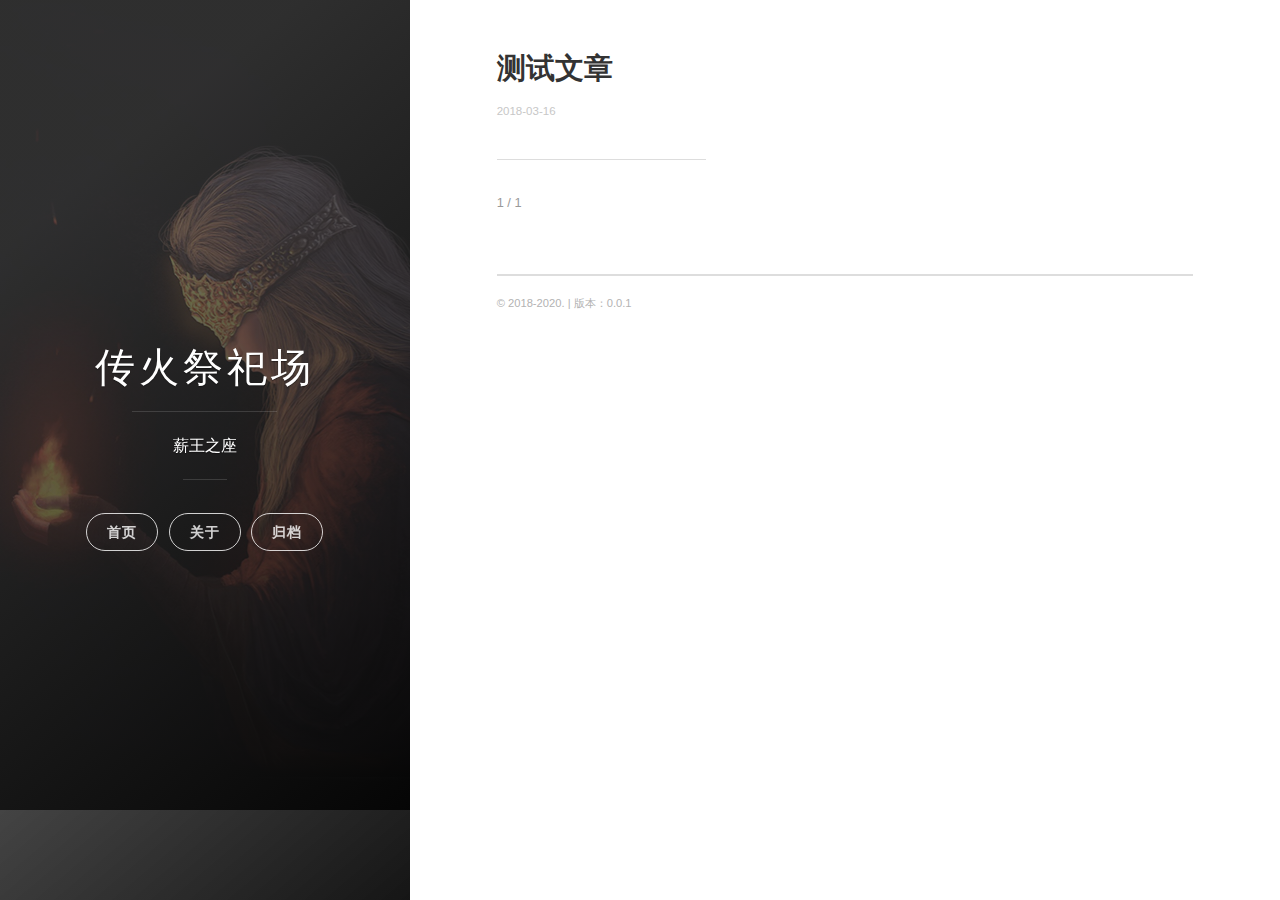
<file: index.html>
<!DOCTYPE html>
<html>
<head>
    <meta charset="utf-8">
    <meta http-equiv="X-UA-Compatible" content="chrome=1">

    

    <title>
      传火祭祀场 
    </title>

    <meta name="viewport" content="width=device-width, initial-scale=1, maximum-scale=1, user-scalable=no">
    
      <meta name="author" content="Isaac Wang">
    
    
      <meta name="description" content="个人博客">
    

    <meta name="description" content="个人博客">
<meta property="og:type" content="website">
<meta property="og:title" content="传火祭祀场">
<meta property="og:url" content="http://yoursite.com/index.html">
<meta property="og:site_name" content="传火祭祀场">
<meta property="og:description" content="个人博客">
<meta property="og:locale" content="zh-Hans">
<meta name="twitter:card" content="summary">
<meta name="twitter:title" content="传火祭祀场">
<meta name="twitter:description" content="个人博客">
    
    
    
      <link rel="icon" type="image/x-icon" href="/favicon.png">
    
    <link rel="stylesheet" href="/css/uno.css">
    <link rel="stylesheet" href="/css/highlight.css">
    <link rel="stylesheet" href="/css/archive.css">
    <link rel="stylesheet" href="/css/china-social-icon.css">

</head>
<body>

    <span class="mobile btn-mobile-menu">
        <i class="icon icon-list btn-mobile-menu__icon"></i>
        <i class="icon icon-x-circle btn-mobile-close__icon hidden"></i>
    </span>

    
 
<header class="panel-cover">


  <div class="panel-main">

  
    <div class="panel-main__inner panel-inverted">
    <div class="panel-main__content">

        

        <h1 class="panel-cover__title panel-title"><a href="/" title="link to homepage">传火祭祀场</a></h1>
        <hr class="panel-cover__divider" />

        
        <p class="panel-cover__description">
          薪王之座
        </p>
        <hr class="panel-cover__divider panel-cover__divider--secondary" />
        

        <div class="navigation-wrapper">

          <nav class="cover-navigation cover-navigation--primary">
            <ul class="navigation">

              
                
                <li class="navigation__item"><a href="/#blog" title="" class="blog-button">首页</a></li>
              
                
                <li class="navigation__item"><a href="/about" title="" class="">关于</a></li>
              
                
                <li class="navigation__item"><a href="/archive" title="" class="">归档</a></li>
              

            </ul>
          </nav>

          <!-- ----------------------------
To add a new social icon simply duplicate one of the list items from below
and change the class in the <i> tag to match the desired social network
and then add your link to the <a>. Here is a full list of social network
classes that you can use:

    icon-social-500px
    icon-social-behance
    icon-social-delicious
    icon-social-designer-news
    icon-social-deviant-art
    icon-social-digg
    icon-social-dribbble
    icon-social-facebook
    icon-social-flickr
    icon-social-forrst
    icon-social-foursquare
    icon-social-github
    icon-social-google-plus
    icon-social-hi5
    icon-social-instagram
    icon-social-lastfm
    icon-social-linkedin
    icon-social-medium
    icon-social-myspace
    icon-social-path
    icon-social-pinterest
    icon-social-rdio
    icon-social-reddit
    icon-social-skype
    icon-social-spotify
    icon-social-stack-overflow
    icon-social-steam
    icon-social-stumbleupon
    icon-social-treehouse
    icon-social-tumblr
    icon-social-twitter
    icon-social-vimeo
    icon-social-xbox
    icon-social-yelp
    icon-social-youtube
    icon-social-zerply
    icon-mail

-------------------------------->

<!-- add social info here -->



        </div>

      </div>

    </div>

    <div class="panel-cover--overlay"></div>
  </div>
</header>

    <div class="content-wrapper">
        <div class="content-wrapper__inner entry">
            


   <!-- do nothing -->


<div class="main-post-list">
    <ol class="post-list">
    
    
    <li>

      <h2 class="post-list__post-title post-title">
        <a href="/2018/03/16/测试文章/" title="link to 测试文章">测试文章</a>
      </h2>

      <div class="post-list__meta">

        <time datetime="2018-03-16" class="post-list__meta--date date">2018-03-16</time> 
      </div>

      <div class="excerpt">
        
      </div>

      <hr class="post-list__divider" />
    </li>
    
  </ol>

  <hr class="post-list__divider " />

<nav class="pagination" role="navigation">
    

    <span class="pagination__page-number"> 1 / 1</span>
    
    
</nav>


</div>
            <footer class="footer">

    <span class="footer__copyright">&copy; 2018-2020. | 版本：0.0.1 </span>
    
</footer>
        </div>
    </div>

    <!-- js files -->
    <script src="/js/jquery.min.js"></script>
    <script src="/js/main.js"></script>
    <script src="/js/scale.fix.js"></script>
    

    

    <script type="text/javascript" src="//cdn.mathjax.org/mathjax/latest/MathJax.js?config=TeX-AMS-MML_HTMLorMML"></script>
    <script type="text/javascript"> 
        $(document).ready(function(){
            MathJax.Hub.Config({ 
                tex2jax: {inlineMath: [['[latex]','[/latex]'], ['\\(','\\)']]} 
            });
        });
    </script>


    
    
    
    <!--kill ie6 -->
<!--[if IE 6]>
  <script src="//letskillie6.googlecode.com/svn/trunk/2/zh_CN.js"></script>
<![endif]-->

</body>
</html>
</file>
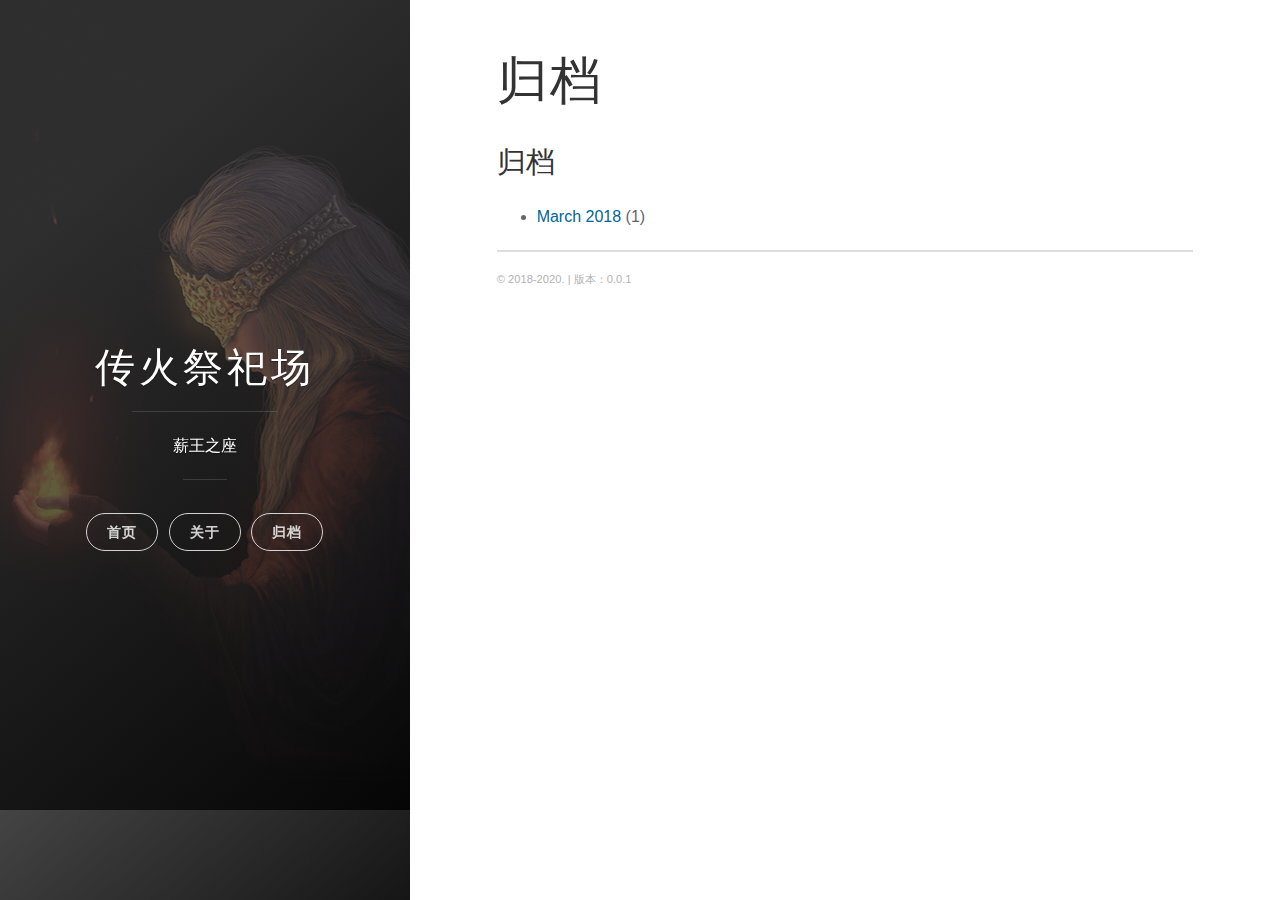
<file: archive/index.html>
<!DOCTYPE html>
<html>
<head>
    <meta charset="utf-8">
    <meta http-equiv="X-UA-Compatible" content="chrome=1">

    

    <title>
      归档 
    </title>

    <meta name="viewport" content="width=device-width, initial-scale=1, maximum-scale=1, user-scalable=no">
    
      <meta name="author" content="Isaac Wang">
    
    

    <meta name="description" content="个人博客">
<meta property="og:type" content="website">
<meta property="og:title" content="归档">
<meta property="og:url" content="http://yoursite.com/archive/index.html">
<meta property="og:site_name" content="传火祭祀场">
<meta property="og:description" content="个人博客">
<meta property="og:locale" content="zh-Hans">
<meta property="og:updated_time" content="2018-03-19T02:46:37.692Z">
<meta name="twitter:card" content="summary">
<meta name="twitter:title" content="归档">
<meta name="twitter:description" content="个人博客">
    
    
    
      <link rel="icon" type="image/x-icon" href="/favicon.png">
    
    <link rel="stylesheet" href="/css/uno.css">
    <link rel="stylesheet" href="/css/highlight.css">
    <link rel="stylesheet" href="/css/archive.css">
    <link rel="stylesheet" href="/css/china-social-icon.css">

</head>
<body>

    <span class="mobile btn-mobile-menu">
        <i class="icon icon-list btn-mobile-menu__icon"></i>
        <i class="icon icon-x-circle btn-mobile-close__icon hidden"></i>
    </span>

    

<header class="panel-cover panel-cover--collapsed">


  <div class="panel-main">

  
    <div class="panel-main__inner panel-inverted">
    <div class="panel-main__content">

        

        <h1 class="panel-cover__title panel-title"><a href="/" title="link to homepage">传火祭祀场</a></h1>
        <hr class="panel-cover__divider" />

        
        <p class="panel-cover__description">
          薪王之座
        </p>
        <hr class="panel-cover__divider panel-cover__divider--secondary" />
        

        <div class="navigation-wrapper">

          <nav class="cover-navigation cover-navigation--primary">
            <ul class="navigation">

              
                
                <li class="navigation__item"><a href="/#blog" title="" class="blog-button">首页</a></li>
              
                
                <li class="navigation__item"><a href="/about" title="" class="">关于</a></li>
              
                
                <li class="navigation__item"><a href="/archive" title="" class="">归档</a></li>
              

            </ul>
          </nav>

          <!-- ----------------------------
To add a new social icon simply duplicate one of the list items from below
and change the class in the <i> tag to match the desired social network
and then add your link to the <a>. Here is a full list of social network
classes that you can use:

    icon-social-500px
    icon-social-behance
    icon-social-delicious
    icon-social-designer-news
    icon-social-deviant-art
    icon-social-digg
    icon-social-dribbble
    icon-social-facebook
    icon-social-flickr
    icon-social-forrst
    icon-social-foursquare
    icon-social-github
    icon-social-google-plus
    icon-social-hi5
    icon-social-instagram
    icon-social-lastfm
    icon-social-linkedin
    icon-social-medium
    icon-social-myspace
    icon-social-path
    icon-social-pinterest
    icon-social-rdio
    icon-social-reddit
    icon-social-skype
    icon-social-spotify
    icon-social-stack-overflow
    icon-social-steam
    icon-social-stumbleupon
    icon-social-treehouse
    icon-social-tumblr
    icon-social-twitter
    icon-social-vimeo
    icon-social-xbox
    icon-social-yelp
    icon-social-youtube
    icon-social-zerply
    icon-mail

-------------------------------->

<!-- add social info here -->



        </div>

      </div>

    </div>

    <div class="panel-cover--overlay"></div>
  </div>
</header>

    <div class="content-wrapper">
        <div class="content-wrapper__inner entry">
            

<article class="post-container post-container--single">

  <header class="post-header">
    
    <h1 class="post-title">归档</h1>

    <section id="post-content" class="article-content post">
        
    </section>


  </header>

</article>

<div class="archive-meta">






    <h3>归档</h3>
    <div class="archiveslist">
      <ul class="archive-list"><li class="archive-list-item"><a class="archive-list-link" href="/archives/2018/03/">March 2018</a><span class="archive-list-count">1</span></li></ul>
    </div>


</div>
            <footer class="footer">

    <span class="footer__copyright">&copy; 2018-2020. | 版本：0.0.1 </span>
    
</footer>
        </div>
    </div>

    <!-- js files -->
    <script src="/js/jquery.min.js"></script>
    <script src="/js/main.js"></script>
    <script src="/js/scale.fix.js"></script>
    

    

    <script type="text/javascript" src="//cdn.mathjax.org/mathjax/latest/MathJax.js?config=TeX-AMS-MML_HTMLorMML"></script>
    <script type="text/javascript"> 
        $(document).ready(function(){
            MathJax.Hub.Config({ 
                tex2jax: {inlineMath: [['[latex]','[/latex]'], ['\\(','\\)']]} 
            });
        });
    </script>


    
    
    
    <!--kill ie6 -->
<!--[if IE 6]>
  <script src="//letskillie6.googlecode.com/svn/trunk/2/zh_CN.js"></script>
<![endif]-->

</body>
</html>
</file>
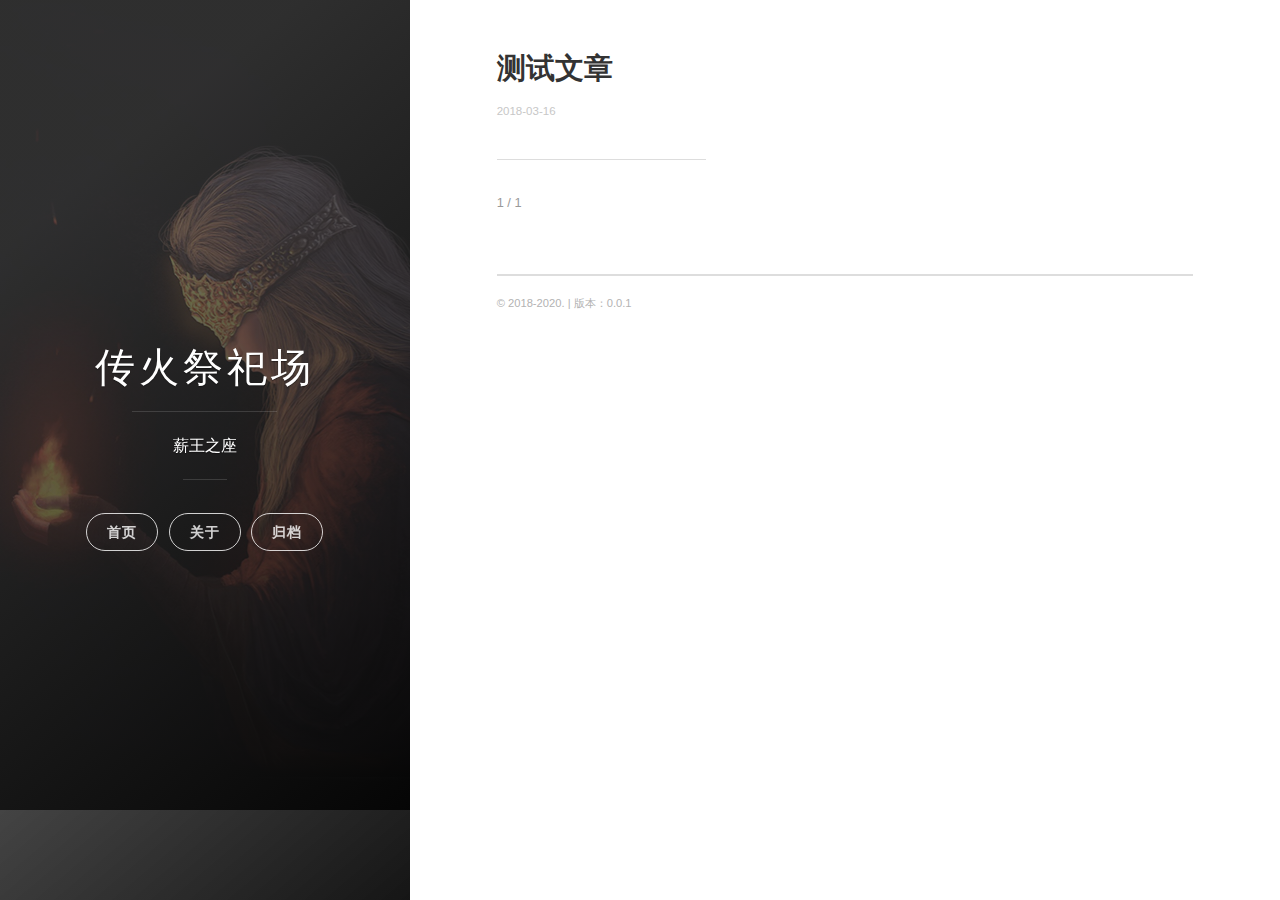
<file: archives/index.html>
<!DOCTYPE html>
<html>
<head>
    <meta charset="utf-8">
    <meta http-equiv="X-UA-Compatible" content="chrome=1">

    

    <title>
      归档 
    </title>

    <meta name="viewport" content="width=device-width, initial-scale=1, maximum-scale=1, user-scalable=no">
    
      <meta name="author" content="Isaac Wang">
    
    

    <meta name="description" content="个人博客">
<meta property="og:type" content="website">
<meta property="og:title" content="归档">
<meta property="og:url" content="http://yoursite.com/archives/index.html">
<meta property="og:site_name" content="传火祭祀场">
<meta property="og:description" content="个人博客">
<meta property="og:locale" content="zh-Hans">
<meta name="twitter:card" content="summary">
<meta name="twitter:title" content="归档">
<meta name="twitter:description" content="个人博客">
    
    
    
      <link rel="icon" type="image/x-icon" href="/favicon.png">
    
    <link rel="stylesheet" href="/css/uno.css">
    <link rel="stylesheet" href="/css/highlight.css">
    <link rel="stylesheet" href="/css/archive.css">
    <link rel="stylesheet" href="/css/china-social-icon.css">

</head>
<body>

    <span class="mobile btn-mobile-menu">
        <i class="icon icon-list btn-mobile-menu__icon"></i>
        <i class="icon icon-x-circle btn-mobile-close__icon hidden"></i>
    </span>

    

<header class="panel-cover panel-cover--collapsed">


  <div class="panel-main">

  
    <div class="panel-main__inner panel-inverted">
    <div class="panel-main__content">

        

        <h1 class="panel-cover__title panel-title"><a href="/" title="link to homepage">传火祭祀场</a></h1>
        <hr class="panel-cover__divider" />

        
        <p class="panel-cover__description">
          薪王之座
        </p>
        <hr class="panel-cover__divider panel-cover__divider--secondary" />
        

        <div class="navigation-wrapper">

          <nav class="cover-navigation cover-navigation--primary">
            <ul class="navigation">

              
                
                <li class="navigation__item"><a href="/#blog" title="" class="blog-button">首页</a></li>
              
                
                <li class="navigation__item"><a href="/about" title="" class="">关于</a></li>
              
                
                <li class="navigation__item"><a href="/archive" title="" class="">归档</a></li>
              

            </ul>
          </nav>

          <!-- ----------------------------
To add a new social icon simply duplicate one of the list items from below
and change the class in the <i> tag to match the desired social network
and then add your link to the <a>. Here is a full list of social network
classes that you can use:

    icon-social-500px
    icon-social-behance
    icon-social-delicious
    icon-social-designer-news
    icon-social-deviant-art
    icon-social-digg
    icon-social-dribbble
    icon-social-facebook
    icon-social-flickr
    icon-social-forrst
    icon-social-foursquare
    icon-social-github
    icon-social-google-plus
    icon-social-hi5
    icon-social-instagram
    icon-social-lastfm
    icon-social-linkedin
    icon-social-medium
    icon-social-myspace
    icon-social-path
    icon-social-pinterest
    icon-social-rdio
    icon-social-reddit
    icon-social-skype
    icon-social-spotify
    icon-social-stack-overflow
    icon-social-steam
    icon-social-stumbleupon
    icon-social-treehouse
    icon-social-tumblr
    icon-social-twitter
    icon-social-vimeo
    icon-social-xbox
    icon-social-yelp
    icon-social-youtube
    icon-social-zerply
    icon-mail

-------------------------------->

<!-- add social info here -->



        </div>

      </div>

    </div>

    <div class="panel-cover--overlay"></div>
  </div>
</header>

    <div class="content-wrapper">
        <div class="content-wrapper__inner entry">
            


   <!-- do nothing -->


<div class="main-post-list">
    <ol class="post-list">
    
    
    <li>

      <h2 class="post-list__post-title post-title">
        <a href="/2018/03/16/测试文章/" title="link to 测试文章">测试文章</a>
      </h2>

      <div class="post-list__meta">

        <time datetime="2018-03-16" class="post-list__meta--date date">2018-03-16</time> 
      </div>

      <div class="excerpt">
        
      </div>

      <hr class="post-list__divider" />
    </li>
    
  </ol>

  <hr class="post-list__divider " />

<nav class="pagination" role="navigation">
    

    <span class="pagination__page-number"> 1 / 1</span>
    
    
</nav>


</div>
            <footer class="footer">

    <span class="footer__copyright">&copy; 2018-2020. | 版本：0.0.1 </span>
    
</footer>
        </div>
    </div>

    <!-- js files -->
    <script src="/js/jquery.min.js"></script>
    <script src="/js/main.js"></script>
    <script src="/js/scale.fix.js"></script>
    

    

    <script type="text/javascript" src="//cdn.mathjax.org/mathjax/latest/MathJax.js?config=TeX-AMS-MML_HTMLorMML"></script>
    <script type="text/javascript"> 
        $(document).ready(function(){
            MathJax.Hub.Config({ 
                tex2jax: {inlineMath: [['[latex]','[/latex]'], ['\\(','\\)']]} 
            });
        });
    </script>


    
    
    
    <!--kill ie6 -->
<!--[if IE 6]>
  <script src="//letskillie6.googlecode.com/svn/trunk/2/zh_CN.js"></script>
<![endif]-->

</body>
</html>
</file>
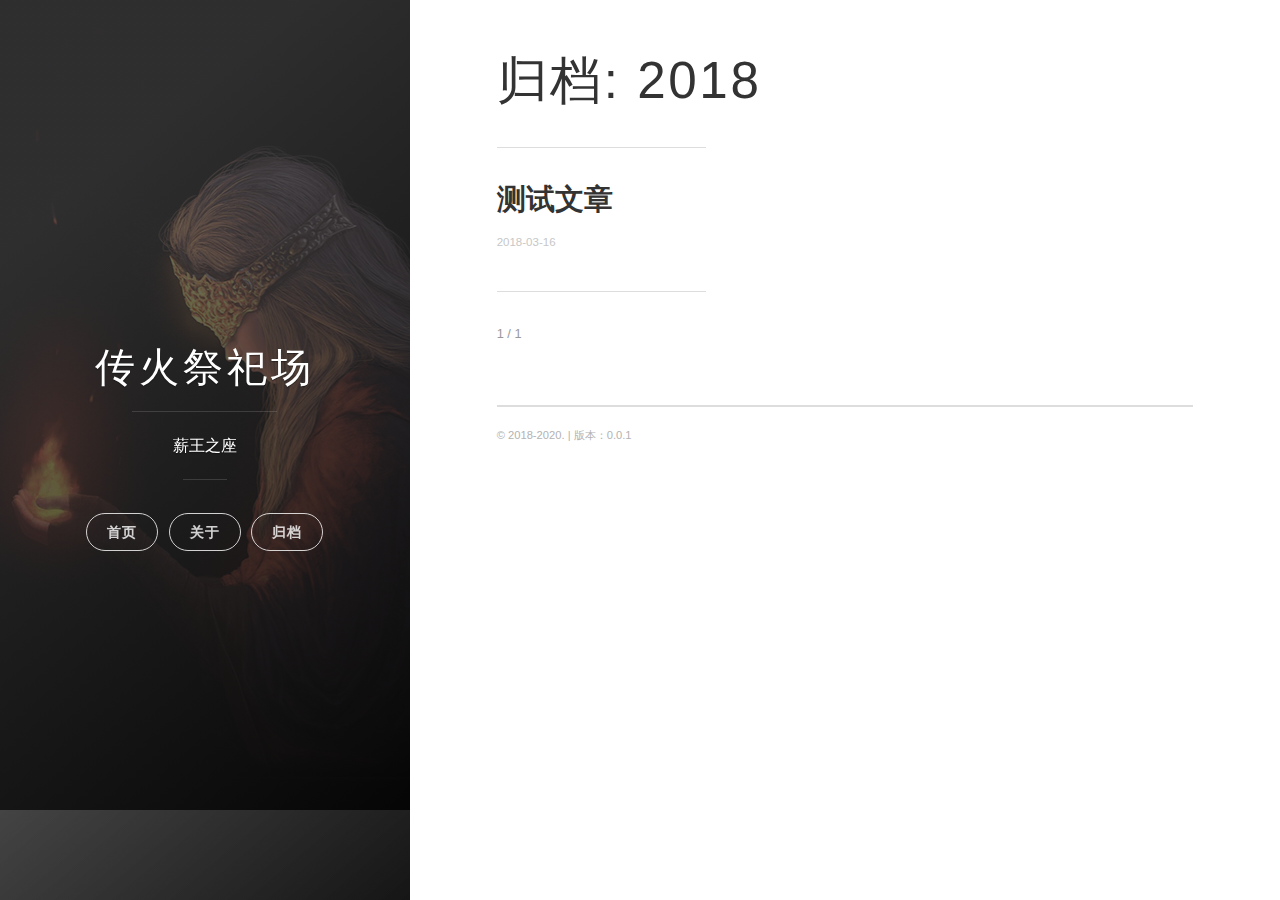
<file: archives/2018/index.html>
<!DOCTYPE html>
<html>
<head>
    <meta charset="utf-8">
    <meta http-equiv="X-UA-Compatible" content="chrome=1">

    

    <title>
      归档: 2018 
    </title>

    <meta name="viewport" content="width=device-width, initial-scale=1, maximum-scale=1, user-scalable=no">
    
      <meta name="author" content="Isaac Wang">
    
    

    <meta name="description" content="个人博客">
<meta property="og:type" content="website">
<meta property="og:title" content="归档: 2018">
<meta property="og:url" content="http://yoursite.com/archives/2018/index.html">
<meta property="og:site_name" content="传火祭祀场">
<meta property="og:description" content="个人博客">
<meta property="og:locale" content="zh-Hans">
<meta name="twitter:card" content="summary">
<meta name="twitter:title" content="归档: 2018">
<meta name="twitter:description" content="个人博客">
    
    
    
      <link rel="icon" type="image/x-icon" href="/favicon.png">
    
    <link rel="stylesheet" href="/css/uno.css">
    <link rel="stylesheet" href="/css/highlight.css">
    <link rel="stylesheet" href="/css/archive.css">
    <link rel="stylesheet" href="/css/china-social-icon.css">

</head>
<body>

    <span class="mobile btn-mobile-menu">
        <i class="icon icon-list btn-mobile-menu__icon"></i>
        <i class="icon icon-x-circle btn-mobile-close__icon hidden"></i>
    </span>

    

<header class="panel-cover panel-cover--collapsed">


  <div class="panel-main">

  
    <div class="panel-main__inner panel-inverted">
    <div class="panel-main__content">

        

        <h1 class="panel-cover__title panel-title"><a href="/" title="link to homepage">传火祭祀场</a></h1>
        <hr class="panel-cover__divider" />

        
        <p class="panel-cover__description">
          薪王之座
        </p>
        <hr class="panel-cover__divider panel-cover__divider--secondary" />
        

        <div class="navigation-wrapper">

          <nav class="cover-navigation cover-navigation--primary">
            <ul class="navigation">

              
                
                <li class="navigation__item"><a href="/#blog" title="" class="blog-button">首页</a></li>
              
                
                <li class="navigation__item"><a href="/about" title="" class="">关于</a></li>
              
                
                <li class="navigation__item"><a href="/archive" title="" class="">归档</a></li>
              

            </ul>
          </nav>

          <!-- ----------------------------
To add a new social icon simply duplicate one of the list items from below
and change the class in the <i> tag to match the desired social network
and then add your link to the <a>. Here is a full list of social network
classes that you can use:

    icon-social-500px
    icon-social-behance
    icon-social-delicious
    icon-social-designer-news
    icon-social-deviant-art
    icon-social-digg
    icon-social-dribbble
    icon-social-facebook
    icon-social-flickr
    icon-social-forrst
    icon-social-foursquare
    icon-social-github
    icon-social-google-plus
    icon-social-hi5
    icon-social-instagram
    icon-social-lastfm
    icon-social-linkedin
    icon-social-medium
    icon-social-myspace
    icon-social-path
    icon-social-pinterest
    icon-social-rdio
    icon-social-reddit
    icon-social-skype
    icon-social-spotify
    icon-social-stack-overflow
    icon-social-steam
    icon-social-stumbleupon
    icon-social-treehouse
    icon-social-tumblr
    icon-social-twitter
    icon-social-vimeo
    icon-social-xbox
    icon-social-yelp
    icon-social-youtube
    icon-social-zerply
    icon-mail

-------------------------------->

<!-- add social info here -->



        </div>

      </div>

    </div>

    <div class="panel-cover--overlay"></div>
  </div>
</header>

    <div class="content-wrapper">
        <div class="content-wrapper__inner entry">
            


  <h1 class="archive-title">归档: 2018</h1>
  <hr class="post-list__divider" />


<div class="main-post-list">
    <ol class="post-list">
    
    
    <li>

      <h2 class="post-list__post-title post-title">
        <a href="/2018/03/16/测试文章/" title="link to 测试文章">测试文章</a>
      </h2>

      <div class="post-list__meta">

        <time datetime="2018-03-16" class="post-list__meta--date date">2018-03-16</time> 
      </div>

      <div class="excerpt">
        
      </div>

      <hr class="post-list__divider" />
    </li>
    
  </ol>

  <hr class="post-list__divider " />

<nav class="pagination" role="navigation">
    

    <span class="pagination__page-number"> 1 / 1</span>
    
    
</nav>


</div>
            <footer class="footer">

    <span class="footer__copyright">&copy; 2018-2020. | 版本：0.0.1 </span>
    
</footer>
        </div>
    </div>

    <!-- js files -->
    <script src="/js/jquery.min.js"></script>
    <script src="/js/main.js"></script>
    <script src="/js/scale.fix.js"></script>
    

    

    <script type="text/javascript" src="//cdn.mathjax.org/mathjax/latest/MathJax.js?config=TeX-AMS-MML_HTMLorMML"></script>
    <script type="text/javascript"> 
        $(document).ready(function(){
            MathJax.Hub.Config({ 
                tex2jax: {inlineMath: [['[latex]','[/latex]'], ['\\(','\\)']]} 
            });
        });
    </script>


    
    
    
    <!--kill ie6 -->
<!--[if IE 6]>
  <script src="//letskillie6.googlecode.com/svn/trunk/2/zh_CN.js"></script>
<![endif]-->

</body>
</html>
</file>
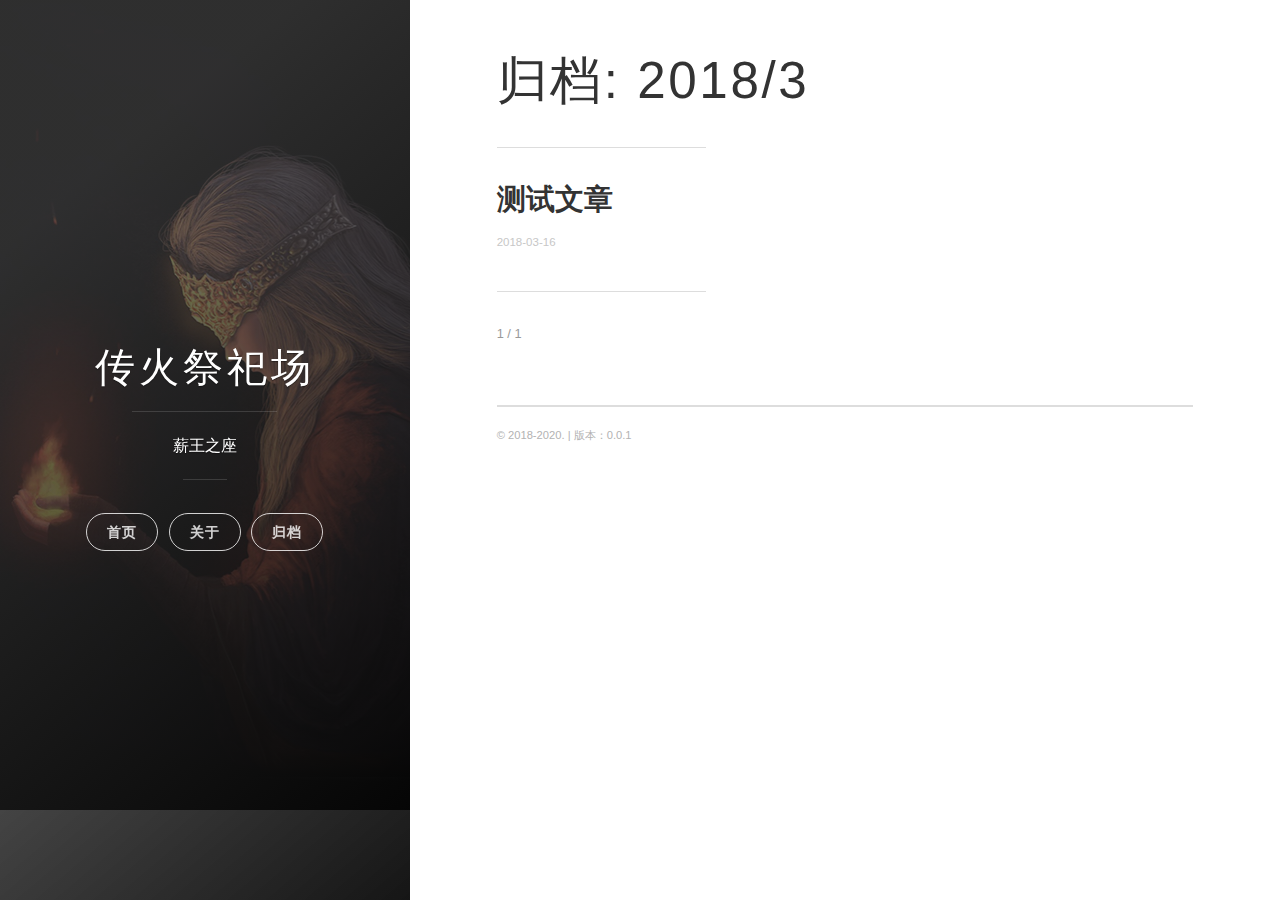
<file: archives/2018/03/index.html>
<!DOCTYPE html>
<html>
<head>
    <meta charset="utf-8">
    <meta http-equiv="X-UA-Compatible" content="chrome=1">

    

    <title>
      归档: 2018/3 
    </title>

    <meta name="viewport" content="width=device-width, initial-scale=1, maximum-scale=1, user-scalable=no">
    
      <meta name="author" content="Isaac Wang">
    
    

    <meta name="description" content="个人博客">
<meta property="og:type" content="website">
<meta property="og:title" content="归档: 2018&#x2F;3">
<meta property="og:url" content="http://yoursite.com/archives/2018/03/index.html">
<meta property="og:site_name" content="传火祭祀场">
<meta property="og:description" content="个人博客">
<meta property="og:locale" content="zh-Hans">
<meta name="twitter:card" content="summary">
<meta name="twitter:title" content="归档: 2018&#x2F;3">
<meta name="twitter:description" content="个人博客">
    
    
    
      <link rel="icon" type="image/x-icon" href="/favicon.png">
    
    <link rel="stylesheet" href="/css/uno.css">
    <link rel="stylesheet" href="/css/highlight.css">
    <link rel="stylesheet" href="/css/archive.css">
    <link rel="stylesheet" href="/css/china-social-icon.css">

</head>
<body>

    <span class="mobile btn-mobile-menu">
        <i class="icon icon-list btn-mobile-menu__icon"></i>
        <i class="icon icon-x-circle btn-mobile-close__icon hidden"></i>
    </span>

    

<header class="panel-cover panel-cover--collapsed">


  <div class="panel-main">

  
    <div class="panel-main__inner panel-inverted">
    <div class="panel-main__content">

        

        <h1 class="panel-cover__title panel-title"><a href="/" title="link to homepage">传火祭祀场</a></h1>
        <hr class="panel-cover__divider" />

        
        <p class="panel-cover__description">
          薪王之座
        </p>
        <hr class="panel-cover__divider panel-cover__divider--secondary" />
        

        <div class="navigation-wrapper">

          <nav class="cover-navigation cover-navigation--primary">
            <ul class="navigation">

              
                
                <li class="navigation__item"><a href="/#blog" title="" class="blog-button">首页</a></li>
              
                
                <li class="navigation__item"><a href="/about" title="" class="">关于</a></li>
              
                
                <li class="navigation__item"><a href="/archive" title="" class="">归档</a></li>
              

            </ul>
          </nav>

          <!-- ----------------------------
To add a new social icon simply duplicate one of the list items from below
and change the class in the <i> tag to match the desired social network
and then add your link to the <a>. Here is a full list of social network
classes that you can use:

    icon-social-500px
    icon-social-behance
    icon-social-delicious
    icon-social-designer-news
    icon-social-deviant-art
    icon-social-digg
    icon-social-dribbble
    icon-social-facebook
    icon-social-flickr
    icon-social-forrst
    icon-social-foursquare
    icon-social-github
    icon-social-google-plus
    icon-social-hi5
    icon-social-instagram
    icon-social-lastfm
    icon-social-linkedin
    icon-social-medium
    icon-social-myspace
    icon-social-path
    icon-social-pinterest
    icon-social-rdio
    icon-social-reddit
    icon-social-skype
    icon-social-spotify
    icon-social-stack-overflow
    icon-social-steam
    icon-social-stumbleupon
    icon-social-treehouse
    icon-social-tumblr
    icon-social-twitter
    icon-social-vimeo
    icon-social-xbox
    icon-social-yelp
    icon-social-youtube
    icon-social-zerply
    icon-mail

-------------------------------->

<!-- add social info here -->



        </div>

      </div>

    </div>

    <div class="panel-cover--overlay"></div>
  </div>
</header>

    <div class="content-wrapper">
        <div class="content-wrapper__inner entry">
            


  <h1 class="archive-title">归档: 2018/3</h1>
  <hr class="post-list__divider" />


<div class="main-post-list">
    <ol class="post-list">
    
    
    <li>

      <h2 class="post-list__post-title post-title">
        <a href="/2018/03/16/测试文章/" title="link to 测试文章">测试文章</a>
      </h2>

      <div class="post-list__meta">

        <time datetime="2018-03-16" class="post-list__meta--date date">2018-03-16</time> 
      </div>

      <div class="excerpt">
        
      </div>

      <hr class="post-list__divider" />
    </li>
    
  </ol>

  <hr class="post-list__divider " />

<nav class="pagination" role="navigation">
    

    <span class="pagination__page-number"> 1 / 1</span>
    
    
</nav>


</div>
            <footer class="footer">

    <span class="footer__copyright">&copy; 2018-2020. | 版本：0.0.1 </span>
    
</footer>
        </div>
    </div>

    <!-- js files -->
    <script src="/js/jquery.min.js"></script>
    <script src="/js/main.js"></script>
    <script src="/js/scale.fix.js"></script>
    

    

    <script type="text/javascript" src="//cdn.mathjax.org/mathjax/latest/MathJax.js?config=TeX-AMS-MML_HTMLorMML"></script>
    <script type="text/javascript"> 
        $(document).ready(function(){
            MathJax.Hub.Config({ 
                tex2jax: {inlineMath: [['[latex]','[/latex]'], ['\\(','\\)']]} 
            });
        });
    </script>


    
    
    
    <!--kill ie6 -->
<!--[if IE 6]>
  <script src="//letskillie6.googlecode.com/svn/trunk/2/zh_CN.js"></script>
<![endif]-->

</body>
</html>
</file>
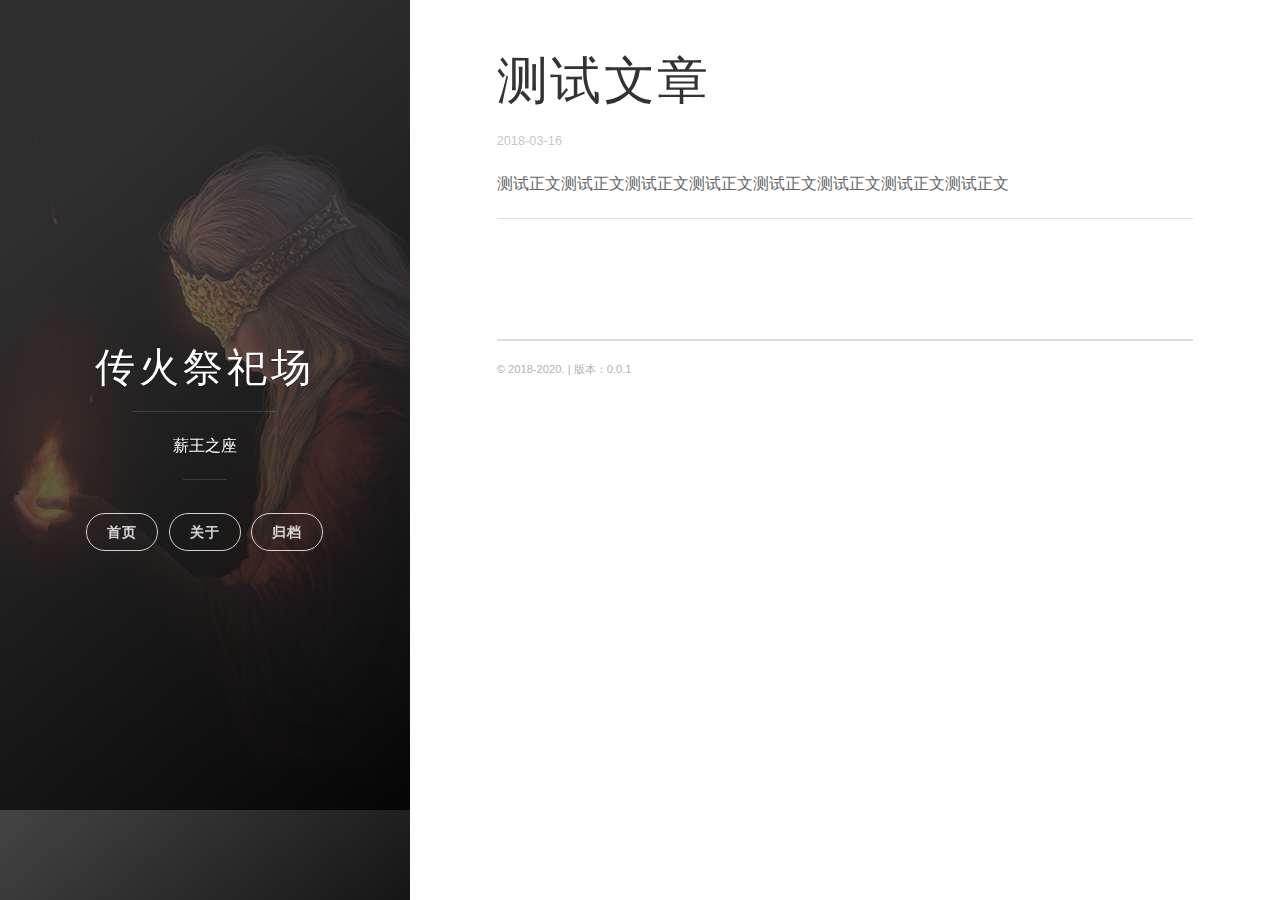
<file: 2018/03/16/测试文章/index.html>
<!DOCTYPE html>
<html>
<head>
    <meta charset="utf-8">
    <meta http-equiv="X-UA-Compatible" content="chrome=1">

    

    <title>
      测试文章 | 传火祭祀场 
    </title>

    <meta name="viewport" content="width=device-width, initial-scale=1, maximum-scale=1, user-scalable=no">
    
      <meta name="author" content="Isaac Wang">
    
    

    <meta name="description" content="测试正文测试正文测试正文测试正文测试正文测试正文测试正文测试正文">
<meta property="og:type" content="article">
<meta property="og:title" content="测试文章 | 传火祭祀场">
<meta property="og:url" content="http://yoursite.com/2018/03/16/测试文章/index.html">
<meta property="og:site_name" content="传火祭祀场">
<meta property="og:description" content="测试正文测试正文测试正文测试正文测试正文测试正文测试正文测试正文">
<meta property="og:locale" content="zh-Hans">
<meta property="og:updated_time" content="2018-03-16T08:52:59.775Z">
<meta name="twitter:card" content="summary">
<meta name="twitter:title" content="测试文章 | 传火祭祀场">
<meta name="twitter:description" content="测试正文测试正文测试正文测试正文测试正文测试正文测试正文测试正文">
    
    
    
      <link rel="icon" type="image/x-icon" href="/favicon.png">
    
    <link rel="stylesheet" href="/css/uno.css">
    <link rel="stylesheet" href="/css/highlight.css">
    <link rel="stylesheet" href="/css/archive.css">
    <link rel="stylesheet" href="/css/china-social-icon.css">

</head>
<body>

    <span class="mobile btn-mobile-menu">
        <i class="icon icon-list btn-mobile-menu__icon"></i>
        <i class="icon icon-x-circle btn-mobile-close__icon hidden"></i>
    </span>

    

<header class="panel-cover panel-cover--collapsed">


  <div class="panel-main">

  
    <div class="panel-main__inner panel-inverted">
    <div class="panel-main__content">

        

        <h1 class="panel-cover__title panel-title"><a href="/" title="link to homepage">传火祭祀场</a></h1>
        <hr class="panel-cover__divider" />

        
        <p class="panel-cover__description">
          薪王之座
        </p>
        <hr class="panel-cover__divider panel-cover__divider--secondary" />
        

        <div class="navigation-wrapper">

          <nav class="cover-navigation cover-navigation--primary">
            <ul class="navigation">

              
                
                <li class="navigation__item"><a href="/#blog" title="" class="blog-button">首页</a></li>
              
                
                <li class="navigation__item"><a href="/about" title="" class="">关于</a></li>
              
                
                <li class="navigation__item"><a href="/archive" title="" class="">归档</a></li>
              

            </ul>
          </nav>

          <!-- ----------------------------
To add a new social icon simply duplicate one of the list items from below
and change the class in the <i> tag to match the desired social network
and then add your link to the <a>. Here is a full list of social network
classes that you can use:

    icon-social-500px
    icon-social-behance
    icon-social-delicious
    icon-social-designer-news
    icon-social-deviant-art
    icon-social-digg
    icon-social-dribbble
    icon-social-facebook
    icon-social-flickr
    icon-social-forrst
    icon-social-foursquare
    icon-social-github
    icon-social-google-plus
    icon-social-hi5
    icon-social-instagram
    icon-social-lastfm
    icon-social-linkedin
    icon-social-medium
    icon-social-myspace
    icon-social-path
    icon-social-pinterest
    icon-social-rdio
    icon-social-reddit
    icon-social-skype
    icon-social-spotify
    icon-social-stack-overflow
    icon-social-steam
    icon-social-stumbleupon
    icon-social-treehouse
    icon-social-tumblr
    icon-social-twitter
    icon-social-vimeo
    icon-social-xbox
    icon-social-yelp
    icon-social-youtube
    icon-social-zerply
    icon-mail

-------------------------------->

<!-- add social info here -->



        </div>

      </div>

    </div>

    <div class="panel-cover--overlay"></div>
  </div>
</header>

    <div class="content-wrapper">
        <div class="content-wrapper__inner entry">
            

<article class="post-container post-container--single">

  <header class="post-header">
    
    <h1 class="post-title">测试文章</h1>

    

    <div class="post-meta">
      <time datetime="2018-03-16" class="post-meta__date date">2018-03-16</time> 

      <span class="post-meta__tags tags">

          

          

      </span>
    </div>
    
    

  </header>

  <section id="post-content" class="article-content post">
    <p>测试正文测试正文测试正文测试正文测试正文测试正文测试正文测试正文</p>

  </section>

  <section class="post-comments">

    <!-- 将评论系统（例如Disqus、多说、友言、畅言等）提供的代码片段粘贴在这里 -->
    <div id="lv-container" data-id="city" data-uid="MTAyMC8zNDk1MS8xMTQ4OA==">
		<script type="text/javascript">
		   (function(d, s) {
		       var j, e = d.getElementsByTagName(s)[0];

		       if (typeof LivereTower === 'function') { return; }

		       j = d.createElement(s);
		       j.src = 'https://cdn-city.livere.com/js/embed.dist.js';
		       j.async = true;

		       e.parentNode.insertBefore(j, e);
		   })(document, 'script');
		</script>
		<noscript> 为正常使用来必力评论功能请激活JavaScript</noscript>
	</div>
</section>


</article>


            <footer class="footer">

    <span class="footer__copyright">&copy; 2018-2020. | 版本：0.0.1 </span>
    
</footer>
        </div>
    </div>

    <!-- js files -->
    <script src="/js/jquery.min.js"></script>
    <script src="/js/main.js"></script>
    <script src="/js/scale.fix.js"></script>
    

    

    <script type="text/javascript" src="//cdn.mathjax.org/mathjax/latest/MathJax.js?config=TeX-AMS-MML_HTMLorMML"></script>
    <script type="text/javascript"> 
        $(document).ready(function(){
            MathJax.Hub.Config({ 
                tex2jax: {inlineMath: [['[latex]','[/latex]'], ['\\(','\\)']]} 
            });
        });
    </script>


    

    <script src="/js/awesome-toc.min.js"></script>
    <script>
        $(document).ready(function(){
            $.awesome_toc({
                overlay: true,
                contentId: "post-content",
            });
        });
    </script>


    
    
    <!--kill ie6 -->
<!--[if IE 6]>
  <script src="//letskillie6.googlecode.com/svn/trunk/2/zh_CN.js"></script>
<![endif]-->

</body>
</html>
</file>
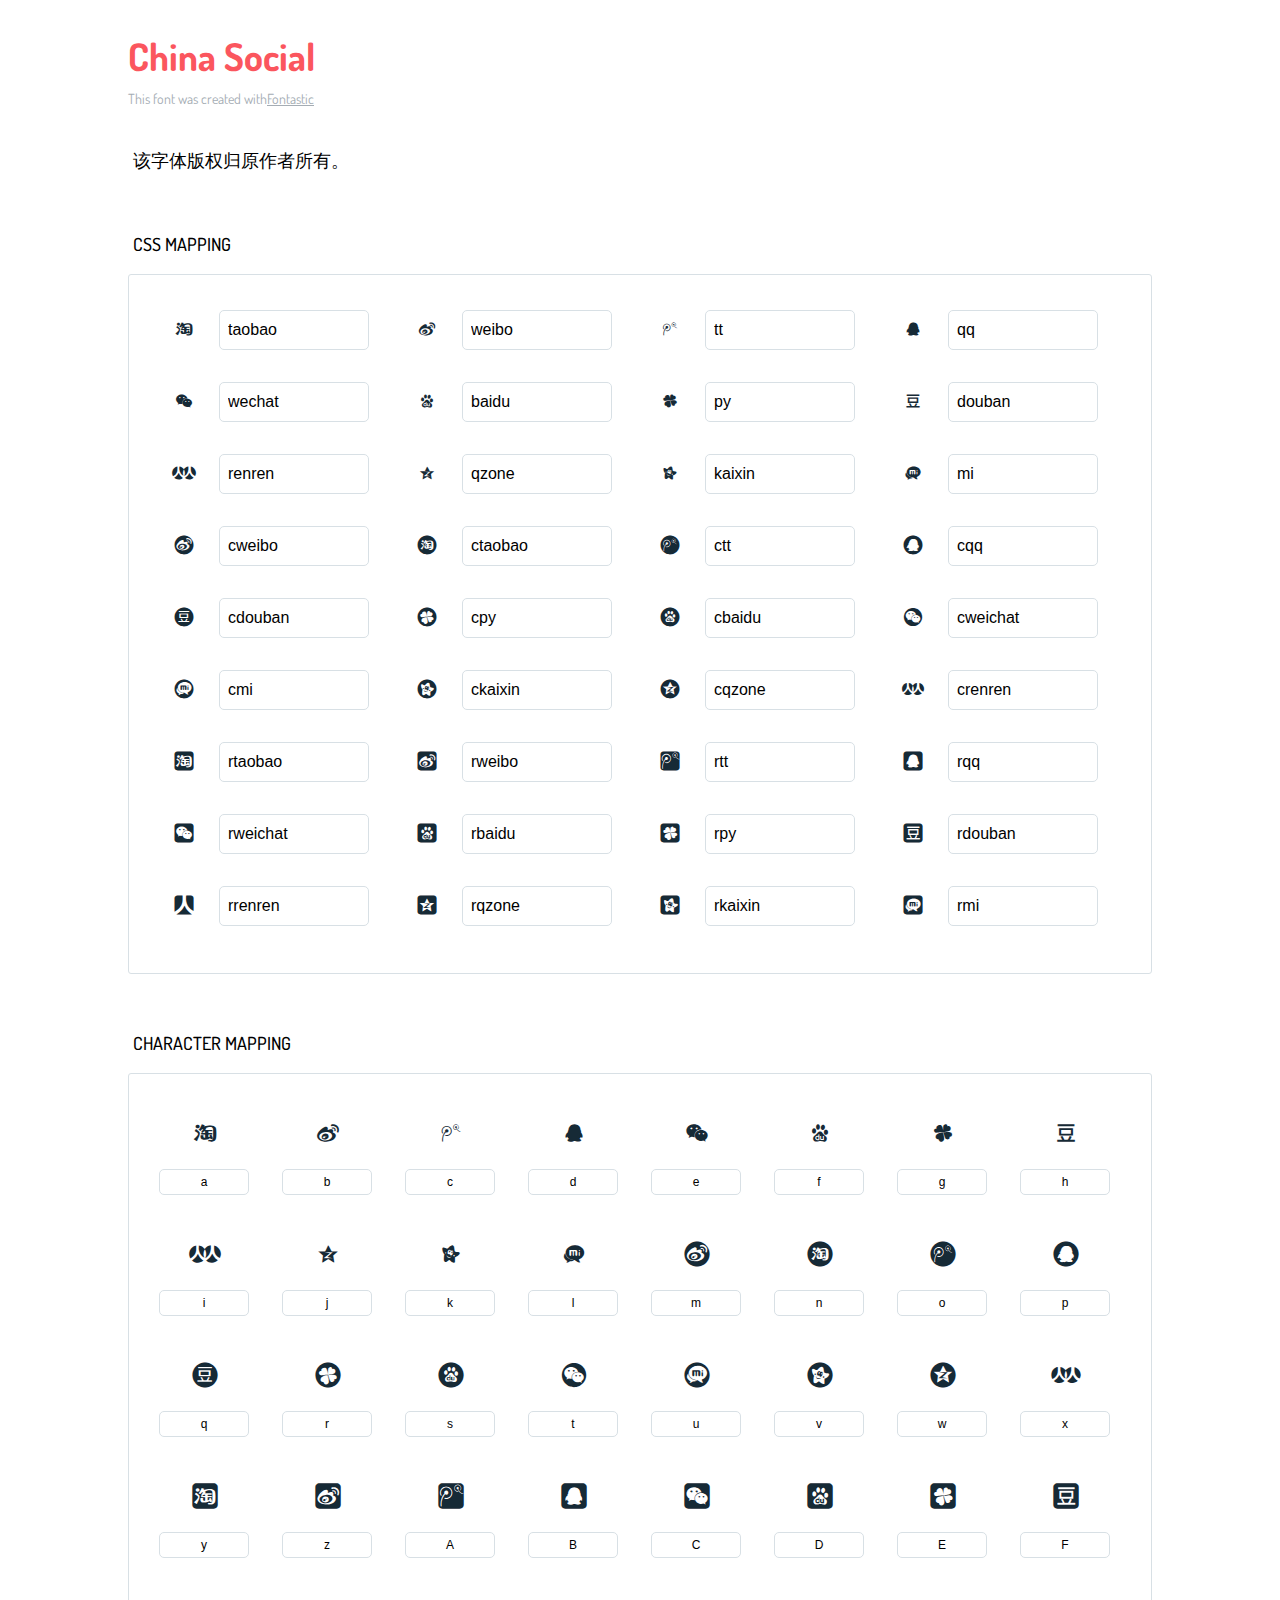
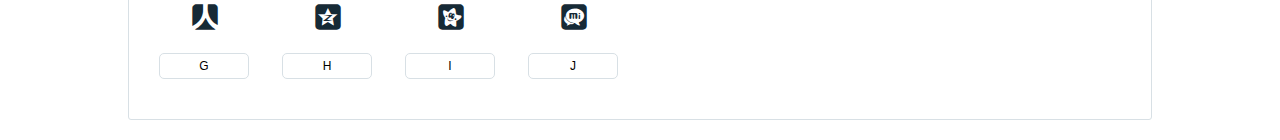
<file: fonts/china-social/readme.html>
<!DOCTYPE html>
<html lang="en">
  <head>
    <meta charset="utf-8">
    <meta http-equiv="X-UA-Compatible" content="IE=edge,chrome=1">
    <meta name="viewport" content="width=device-width,initial-scale=1">
    <title>Font Reference - China Social</title>
    <link href="http://fonts.googleapis.com/css?family=Dosis:400,500,700" rel="stylesheet" type="text/css">
    <link rel="stylesheet" href="../../css/china-social-icon.css">
    <style type="text/css">
      html,body,div,span,applet,object,iframe,h1,h2,h3,h4,h5,h6,p,blockquote,pre,a,abbr,acronym,address,big,cite,code,del,dfn,em,img,ins,kbd,q,s,samp,small,strike,strong,sub,sup,tt,var,dl,dt,dd,ol,ul,li,fieldset,form,label,legend,table,caption,tbody,tfoot,thead,tr,th,td{margin:0;padding:0;border:0;outline:0;font-weight:inherit;font-style:inherit;font-family:inherit;font-size:100%;vertical-align:baseline}
body{line-height:1;color:#000;background:#fff}
ol,ul{list-style:none}
table{border-collapse:separate;border-spacing:0;vertical-align:middle}
caption,th,td{text-align:left;font-weight:normal;vertical-align:middle}
a img{border:none}
*{-webkit-box-sizing:border-box;-moz-box-sizing:border-box;box-sizing:border-box}
body{font-family:'Dosis','Tahoma',sans-serif}
.container{margin:15px auto;width:80%}
h1{margin:40px 0 20px;font-weight:700;font-size:38px;line-height:32px;color:#fb565e}
h2{font-size:18px;padding:0 0 21px 5px;margin:45px 0 0 0;text-transform:uppercase;font-weight:500}
.small{font-size:14px;color:#a5adb4;}
.small a{color:#a5adb4;}
.small a:hover{color:#fb565e}
.glyphs.character-mapping{margin:0 0 20px 0;padding:20px 0 20px 30px;color:rgba(0,0,0,0.5);border:1px solid #d8e0e5;-webkit-border-radius:3px;border-radius:3px;}
.glyphs.character-mapping li{margin:0 30px 20px 0;display:inline-block;width:90px}
.glyphs.character-mapping .icon{margin:10px 0 10px 15px;padding:15px;position:relative;width:55px;height:55px;color:#162a36 !important;overflow:hidden;-webkit-border-radius:3px;border-radius:3px;font-size:32px;}
.glyphs.character-mapping .icon svg{fill:#000}
.glyphs.character-mapping input{margin:0;padding:5px 0;line-height:12px;font-size:12px;display:block;width:100%;border:1px solid #d8e0e5;-webkit-border-radius:5px;border-radius:5px;text-align:center;outline:0;}
.glyphs.character-mapping input:focus{border:1px solid #fbde4a;-webkit-box-shadow:inset 0 0 3px #fbde4a;box-shadow:inset 0 0 3px #fbde4a}
.glyphs.character-mapping input:hover{-webkit-box-shadow:inset 0 0 3px #fbde4a;box-shadow:inset 0 0 3px #fbde4a}
.glyphs.css-mapping{margin:0 0 60px 0;padding:30px 0 20px 30px;color:rgba(0,0,0,0.5);border:1px solid #d8e0e5;-webkit-border-radius:3px;border-radius:3px;}
.glyphs.css-mapping li{margin:0 30px 20px 0;padding:0;display:inline-block;overflow:hidden}
.glyphs.css-mapping .icon{margin:0;margin-right:10px;padding:13px;height:50px;width:50px;color:#162a36 !important;overflow:hidden;float:left;font-size:24px}
.glyphs.css-mapping input{margin:0;margin-top:5px;padding:8px;line-height:16px;font-size:16px;display:block;width:150px;height:40px;border:1px solid #d8e0e5;-webkit-border-radius:5px;border-radius:5px;background:#fff;outline:0;float:right;}
.glyphs.css-mapping input:focus{border:1px solid #fbde4a;-webkit-box-shadow:inset 0 0 3px #fbde4a;box-shadow:inset 0 0 3px #fbde4a}
.glyphs.css-mapping input:hover{-webkit-box-shadow:inset 0 0 3px #fbde4a;box-shadow:inset 0 0 3px #fbde4a}

      
    </style>
  </head>
  <body>
    <div class="container">
      <h1>China Social</h1>
      <p class="small">This font was created with<a href="http://fontastic.me/">Fontastic</a></p>
      <h2>该字体版权归原作者所有。</h2>
      <h2>CSS mapping</h2>
      <ul class="glyphs css-mapping">
        <li>
          <div class="icon cs-icon-taobao"></div>
          <input type="text" readonly="readonly" value="taobao">
        </li>
        <li>
          <div class="icon cs-icon-weibo"></div>
          <input type="text" readonly="readonly" value="weibo">
        </li>
        <li>
          <div class="icon cs-icon-tt"></div>
          <input type="text" readonly="readonly" value="tt">
        </li>
        <li>
          <div class="icon cs-icon-qq"></div>
          <input type="text" readonly="readonly" value="qq">
        </li>
        <li>
          <div class="icon cs-icon-wechat"></div>
          <input type="text" readonly="readonly" value="wechat">
        </li>
        <li>
          <div class="icon cs-icon-baidu"></div>
          <input type="text" readonly="readonly" value="baidu">
        </li>
        <li>
          <div class="icon cs-icon-py"></div>
          <input type="text" readonly="readonly" value="py">
        </li>
        <li>
          <div class="icon cs-icon-douban"></div>
          <input type="text" readonly="readonly" value="douban">
        </li>
        <li>
          <div class="icon cs-icon-renren"></div>
          <input type="text" readonly="readonly" value="renren">
        </li>
        <li>
          <div class="icon cs-icon-qzone"></div>
          <input type="text" readonly="readonly" value="qzone">
        </li>
        <li>
          <div class="icon cs-icon-kaixin"></div>
          <input type="text" readonly="readonly" value="kaixin">
        </li>
        <li>
          <div class="icon cs-icon-mi"></div>
          <input type="text" readonly="readonly" value="mi">
        </li>
        <li>
          <div class="icon cs-icon-cweibo"></div>
          <input type="text" readonly="readonly" value="cweibo">
        </li>
        <li>
          <div class="icon cs-icon-ctaobao"></div>
          <input type="text" readonly="readonly" value="ctaobao">
        </li>
        <li>
          <div class="icon cs-icon-ctt"></div>
          <input type="text" readonly="readonly" value="ctt">
        </li>
        <li>
          <div class="icon cs-icon-cqq"></div>
          <input type="text" readonly="readonly" value="cqq">
        </li>
        <li>
          <div class="icon cs-icon-cdouban"></div>
          <input type="text" readonly="readonly" value="cdouban">
        </li>
        <li>
          <div class="icon cs-icon-cpy"></div>
          <input type="text" readonly="readonly" value="cpy">
        </li>
        <li>
          <div class="icon cs-icon-cbaidu"></div>
          <input type="text" readonly="readonly" value="cbaidu">
        </li>
        <li>
          <div class="icon cs-icon-cweichat"></div>
          <input type="text" readonly="readonly" value="cweichat">
        </li>
        <li>
          <div class="icon cs-icon-cmi"></div>
          <input type="text" readonly="readonly" value="cmi">
        </li>
        <li>
          <div class="icon cs-icon-ckaixin"></div>
          <input type="text" readonly="readonly" value="ckaixin">
        </li>
        <li>
          <div class="icon cs-icon-cqzone"></div>
          <input type="text" readonly="readonly" value="cqzone">
        </li>
        <li>
          <div class="icon cs-icon-crenren"></div>
          <input type="text" readonly="readonly" value="crenren">
        </li>
        <li>
          <div class="icon cs-icon-rtaobao"></div>
          <input type="text" readonly="readonly" value="rtaobao">
        </li>
        <li>
          <div class="icon cs-icon-rweibo"></div>
          <input type="text" readonly="readonly" value="rweibo">
        </li>
        <li>
          <div class="icon cs-icon-rtt"></div>
          <input type="text" readonly="readonly" value="rtt">
        </li>
        <li>
          <div class="icon cs-icon-rqq"></div>
          <input type="text" readonly="readonly" value="rqq">
        </li>
        <li>
          <div class="icon cs-icon-rweichat"></div>
          <input type="text" readonly="readonly" value="rweichat">
        </li>
        <li>
          <div class="icon cs-icon-rbaidu"></div>
          <input type="text" readonly="readonly" value="rbaidu">
        </li>
        <li>
          <div class="icon cs-icon-rpy"></div>
          <input type="text" readonly="readonly" value="rpy">
        </li>
        <li>
          <div class="icon cs-icon-rdouban"></div>
          <input type="text" readonly="readonly" value="rdouban">
        </li>
        <li>
          <div class="icon cs-icon-rrenren"></div>
          <input type="text" readonly="readonly" value="rrenren">
        </li>
        <li>
          <div class="icon cs-icon-rqzone"></div>
          <input type="text" readonly="readonly" value="rqzone">
        </li>
        <li>
          <div class="icon cs-icon-rkaixin"></div>
          <input type="text" readonly="readonly" value="rkaixin">
        </li>
        <li>
          <div class="icon cs-icon-rmi"></div>
          <input type="text" readonly="readonly" value="rmi">
        </li>
      </ul>
      <h2>Character mapping</h2>
      <ul class="glyphs character-mapping">
        <li>
          <div data-icon="a" class="icon"></div>
          <input type="text" readonly="readonly" value="a">
        </li>
        <li>
          <div data-icon="b" class="icon"></div>
          <input type="text" readonly="readonly" value="b">
        </li>
        <li>
          <div data-icon="c" class="icon"></div>
          <input type="text" readonly="readonly" value="c">
        </li>
        <li>
          <div data-icon="d" class="icon"></div>
          <input type="text" readonly="readonly" value="d">
        </li>
        <li>
          <div data-icon="e" class="icon"></div>
          <input type="text" readonly="readonly" value="e">
        </li>
        <li>
          <div data-icon="f" class="icon"></div>
          <input type="text" readonly="readonly" value="f">
        </li>
        <li>
          <div data-icon="g" class="icon"></div>
          <input type="text" readonly="readonly" value="g">
        </li>
        <li>
          <div data-icon="h" class="icon"></div>
          <input type="text" readonly="readonly" value="h">
        </li>
        <li>
          <div data-icon="i" class="icon"></div>
          <input type="text" readonly="readonly" value="i">
        </li>
        <li>
          <div data-icon="j" class="icon"></div>
          <input type="text" readonly="readonly" value="j">
        </li>
        <li>
          <div data-icon="k" class="icon"></div>
          <input type="text" readonly="readonly" value="k">
        </li>
        <li>
          <div data-icon="l" class="icon"></div>
          <input type="text" readonly="readonly" value="l">
        </li>
        <li>
          <div data-icon="m" class="icon"></div>
          <input type="text" readonly="readonly" value="m">
        </li>
        <li>
          <div data-icon="n" class="icon"></div>
          <input type="text" readonly="readonly" value="n">
        </li>
        <li>
          <div data-icon="o" class="icon"></div>
          <input type="text" readonly="readonly" value="o">
        </li>
        <li>
          <div data-icon="p" class="icon"></div>
          <input type="text" readonly="readonly" value="p">
        </li>
        <li>
          <div data-icon="q" class="icon"></div>
          <input type="text" readonly="readonly" value="q">
        </li>
        <li>
          <div data-icon="r" class="icon"></div>
          <input type="text" readonly="readonly" value="r">
        </li>
        <li>
          <div data-icon="s" class="icon"></div>
          <input type="text" readonly="readonly" value="s">
        </li>
        <li>
          <div data-icon="t" class="icon"></div>
          <input type="text" readonly="readonly" value="t">
        </li>
        <li>
          <div data-icon="u" class="icon"></div>
          <input type="text" readonly="readonly" value="u">
        </li>
        <li>
          <div data-icon="v" class="icon"></div>
          <input type="text" readonly="readonly" value="v">
        </li>
        <li>
          <div data-icon="w" class="icon"></div>
          <input type="text" readonly="readonly" value="w">
        </li>
        <li>
          <div data-icon="x" class="icon"></div>
          <input type="text" readonly="readonly" value="x">
        </li>
        <li>
          <div data-icon="y" class="icon"></div>
          <input type="text" readonly="readonly" value="y">
        </li>
        <li>
          <div data-icon="z" class="icon"></div>
          <input type="text" readonly="readonly" value="z">
        </li>
        <li>
          <div data-icon="A" class="icon"></div>
          <input type="text" readonly="readonly" value="A">
        </li>
        <li>
          <div data-icon="B" class="icon"></div>
          <input type="text" readonly="readonly" value="B">
        </li>
        <li>
          <div data-icon="C" class="icon"></div>
          <input type="text" readonly="readonly" value="C">
        </li>
        <li>
          <div data-icon="D" class="icon"></div>
          <input type="text" readonly="readonly" value="D">
        </li>
        <li>
          <div data-icon="E" class="icon"></div>
          <input type="text" readonly="readonly" value="E">
        </li>
        <li>
          <div data-icon="F" class="icon"></div>
          <input type="text" readonly="readonly" value="F">
        </li>
        <li>
          <div data-icon="G" class="icon"></div>
          <input type="text" readonly="readonly" value="G">
        </li>
        <li>
          <div data-icon="H" class="icon"></div>
          <input type="text" readonly="readonly" value="H">
        </li>
        <li>
          <div data-icon="I" class="icon"></div>
          <input type="text" readonly="readonly" value="I">
        </li>
        <li>
          <div data-icon="J" class="icon"></div>
          <input type="text" readonly="readonly" value="J">
        </li>
      </ul>
    </div><script type="text/javascript">
(function() {
  var glyphs, _i, _len, _ref;

  _ref = document.getElementsByClassName('glyphs');
  for (_i = 0, _len = _ref.length; _i < _len; _i++) {
    glyphs = _ref[_i];
    glyphs.addEventListener('click', function(event) {
      if (event.target.tagName === 'INPUT') {
        return event.target.select();
      }
    });
  }

}).call(this);
</script>
  </body>
</html>
</file>
<file: css/highlight.css>
.article-content pre,
.article-content .highlight,
.article-content .highlight pre {
  background: #eee;
  margin: 0.5em 0;
  padding: 0.5em 2%;
  color: #4d4d4c;
  line-height: 1.2;
  font-size: 0.8em;
  -webkit-border-radius: 0.35em;
  border-radius: 0.35em;
  word-wrap: break-word;
}
@media phone {
  .article-content pre,
  .article-content .highlight,
  .article-content .highlight pre {
    font-size: 0.9em;
  }
}
.article-content .highlight .gutter pre,
.article-content .gist .gist-file .gist-data .line-numbers {
  color: #999;
  font-size: 0.8em;
}
@media phone {
  .article-content .highlight .gutter pre,
  .article-content .gist .gist-file .gist-data .line-numbers {
    font-size: 0.9em;
    line-height: 1.2;
  }
}
.article-content pre {
  font-family: Consolas, Menlo, Monaco, Lucida Console, Liberation Mono, DejaVu Sans Mono, Bitstream Vera Sans Mono, Courier New, monospace, serif;
}
.article-content .highlight {
  overflow: auto;
  font-size: 1em;
}
@media phone {
  .article-content .highlight {
    font-size: 0.9em;
  }
}
.article-content .highlight pre {
  border: none;
  margin: 0;
  padding: 0;
}
.article-content .highlight table {
  margin: 0;
  width: auto;
}
.article-content .highlight td {
  border: none;
  padding: 0;
}
.article-content .highlight figcaption {
  font-size: 0.85em;
  text-align: left;
  color: #8e908c;
  line-height: 1em;
  padding: 0.5em 0;
  margin-bottom: 0.5em;
}
.article-content .highlight figcaption a {
  float: right;
}
.article-content .highlight .gutter pre {
  text-align: right;
  padding-right: 1.5em;
}
.article-content .highlight .line {
  height: 20px;
}
.article-content .gist {
  margin: 0.5em 0;
  background: #eee;
  padding: 1em 2%;
  -webkit-border-radius: 0.35em;
  border-radius: 0.35em;
}
.article-content .gist .gist-file {
  border: none;
  font-family: Consolas, Menlo, Monaco, Lucida Console, Liberation Mono, DejaVu Sans Mono, Bitstream Vera Sans Mono, Courier New, monospace, serif;
  margin: 0;
}
.article-content .gist .gist-file .gist-data {
  background: none;
  border: none;
}
.article-content .gist .gist-file .gist-data .line-numbers {
  background: none;
  border: none;
  padding: 0 1.5em 0 0;
}
.article-content .gist .gist-file .gist-data .line-data {
  padding: 0 !important;
}
.article-content .gist .gist-file .highlight {
  margin: 0;
  padding: 0;
  border: none;
  background: #eee;
}
.article-content .gist .gist-file .gist-meta {
  background: #eee;
  color: #8e908c;
  font: 0.85em font-serif;
  text-shadow: 0 0;
  padding: 0;
  margin-top: 1em;
}
.article-content .gist .gist-file .gist-meta a {
  color: color-blue;
  font-weight: normal;
}
.article-content .gist .gist-file .gist-meta a:hover {
  color: color-theme;
}
pre .comment,
pre .title {
  color: #8e908c;
}
pre .variable,
pre .attribute,
pre .tag,
pre .regexp,
pre .ruby .constant,
pre .xml .tag .title,
pre .xml .pi,
pre .xml .doctype,
pre .html .doctype,
pre .css .id,
pre .css .class,
pre .css .pseudo {
  color: #c82829;
}
pre .number,
pre .preprocessor,
pre .built_in,
pre .literal,
pre .params,
pre .constant {
  color: #f5871f;
}
pre .class,
pre .ruby .class .title,
pre .css .rules .attribute {
  color: #718c00;
}
pre .string,
pre .value,
pre .inheritance,
pre .header,
pre .ruby .symbol,
pre .xml .cdata {
  color: #718c00;
}
pre .css .hexcolor {
  color: #3e999f;
}
pre .function,
pre .python .decorator,
pre .python .title,
pre .ruby .function .title,
pre .ruby .title .keyword,
pre .perl .sub,
pre .javascript .title,
pre .coffeescript .title {
  color: #4271ae;
}
pre .keyword,
pre .javascript .function {
  color: #8959a8;
}
</file>
<file: css/archive.css>
.archive-meta h3 {
    line-height: 2.0;
}

.archive-meta sup {
    font-size: 10px;
    -moz-border-radius: 5px; 
    -webkit-border-radius: 5px; 
    border-radius: 5px;
    background: #ddd none repeat scroll 0 0;
    vertical-align: top;
}

.archive-meta span {
    margin-right: 20px;
}

.archive-meta .archive-list-count::before {
    content: " (";
}

.archive-meta .archive-list-count::after {
    content: ")";
}
</file>
<file: css/china-social-icon.css>
@charset "UTF-8";

@font-face {
  font-family: "china-social";
  src:url("../fonts/china-social/china-social.eot");
  src:url("../fonts/china-social/china-social.eot?#iefix") format("embedded-opentype"),
    url("../fonts/china-social/china-social.woff") format("woff"),
    url("../fonts/china-social/china-social.ttf") format("truetype"),
    url("../fonts/china-social/china-social.svg#china-social") format("svg");
  font-weight: normal;
  font-style: normal;

}

[data-icon]:before {
  font-family: "china-social" !important;
  content: attr(data-icon);
  font-style: normal !important;
  font-weight: normal !important;
  font-variant: normal !important;
  text-transform: none !important;
  speak: none;
  line-height: 1;
  -webkit-font-smoothing: antialiased;
  -moz-osx-font-smoothing: grayscale;
}

[class^="cs-icon-"]:before,
[class*=" cs-icon-"]:before {
  font-family: "china-social" !important;
  font-style: normal !important;
  font-weight: normal !important;
  font-variant: normal !important;
  text-transform: none !important;
  speak: none;
  line-height: 1;
  -webkit-font-smoothing: antialiased;
  -moz-osx-font-smoothing: grayscale;
}

.cs-icon-taobao:before {
  content: "a";
}
.cs-icon-weibo:before {
  content: "b";
}
.cs-icon-tt:before {
  content: "c";
}
.cs-icon-qq:before {
  content: "d";
}
.cs-icon-wechat:before {
  content: "e";
}
.cs-icon-baidu:before {
  content: "f";
}
.cs-icon-py:before {
  content: "g";
}
.cs-icon-douban:before {
  content: "h";
}
.cs-icon-renren:before {
  content: "i";
}
.cs-icon-qzone:before {
  content: "j";
}
.cs-icon-kaixin:before {
  content: "k";
}
.cs-icon-mi:before {
  content: "l";
}
.cs-icon-cweibo:before {
  content: "m";
}
.cs-icon-ctaobao:before {
  content: "n";
}
.cs-icon-ctt:before {
  content: "o";
}
.cs-icon-cqq:before {
  content: "p";
}
.cs-icon-cdouban:before {
  content: "q";
}
.cs-icon-cpy:before {
  content: "r";
}
.cs-icon-cbaidu:before {
  content: "s";
}
.cs-icon-cweichat:before {
  content: "t";
}
.cs-icon-cmi:before {
  content: "u";
}
.cs-icon-ckaixin:before {
  content: "v";
}
.cs-icon-cqzone:before {
  content: "w";
}
.cs-icon-crenren:before {
  content: "x";
}
.cs-icon-rtaobao:before {
  content: "y";
}
.cs-icon-rweibo:before {
  content: "z";
}
.cs-icon-rtt:before {
  content: "A";
}
.cs-icon-rqq:before {
  content: "B";
}
.cs-icon-rweichat:before {
  content: "C";
}
.cs-icon-rbaidu:before {
  content: "D";
}
.cs-icon-rpy:before {
  content: "E";
}
.cs-icon-rdouban:before {
  content: "F";
}
.cs-icon-rrenren:before {
  content: "G";
}
.cs-icon-rqzone:before {
  content: "H";
}
.cs-icon-rkaixin:before {
  content: "I";
}
.cs-icon-rmi:before {
  content: "J";
}
</file>
<file: css/uno.css>
/*@import 'http://fonts.googleapis.com/css?family=Raleway:400,700|Roboto+Slab:300,400)';*/

/* http://meyerweb.com/eric/tools/css/reset/
   v2.0 | 20110126
   License: none (public domain)
*/
@import url(../css/animate.css);
html, body, div, span, applet, object, iframe, h1, h2, h3, h4, h5, h6, p, blockquote, pre, a, abbr, acronym, address, big, cite, code, del, dfn, em, img, ins, kbd, q, s, samp, small, strike, strong, sub, sup, tt, var, b, u, i, center, dl, dt, dd, ol, ul, li, fieldset, form, label, legend, table, caption, tbody, tfoot, thead, tr, th, td, article, aside, canvas, details, embed, figure, figcaption, footer, header, hgroup, menu, nav, output, ruby, section, summary, time, mark, audio, video {
  margin: 0;
  padding: 0;
  border: 0;
  font-size: 100%;
  font: inherit;
  vertical-align: baseline; }

/* HTML5 display-role reset for older browsers */
article, aside, details, figcaption, figure, footer, header, hgroup, menu, nav, section {
  display: block; }

body {
  line-height: 1; }

ol, ul {
  list-style: none; }

blockquote, q {
  quotes: none; }

blockquote:before, blockquote:after {
  content: '';
  content: none; }

q:before, q:after {
  content: '';
  content: none; }



body {
  width: 100%;
  *zoom: 1; }
  body:before, body:after {
    content: "";
    display: table; }
  body:after {
    clear: both; }

/*
 * Foundation Icons v 3.0
 * Made by ZURB 2013 http://zurb.com/playground/foundation-icon-fonts-3
 * MIT License
 */
@font-face {
  font-family: "foundation-icons";
  src: url("../fonts/foundation-icons/foundation-icons.eot");
  src: url("../fonts/foundation-icons/foundation-icons.eot?#iefix") format("embedded-opentype"), url("../fonts/foundation-icons/foundation-icons.woff") format("woff"), url("../fonts/foundation-icons/foundation-icons.ttf") format("truetype"), url("../fonts/foundation-icons/foundation-icons.svg#fontcustom") format("svg");
  font-weight: normal;
  font-style: normal; }
.icon:before {
  font-family: "foundation-icons";
  font-style: normal;
  font-weight: normal;
  font-variant: normal;
  text-transform: none;
  line-height: 1;
  -webkit-font-smoothing: antialiased;
  display: inline-block;
  text-decoration: inherit; }

.icon-address-book:before {
  content: "\f100"; }

.icon-alert:before {
  content: "\f101"; }

.icon-align-center:before {
  content: "\f102"; }

.icon-align-justify:before {
  content: "\f103"; }

.icon-align-left:before {
  content: "\f104"; }

.icon-align-right:before {
  content: "\f105"; }

.icon-anchor:before {
  content: "\f106"; }

.icon-annotate:before {
  content: "\f107"; }

.icon-archive:before {
  content: "\f108"; }

.icon-arrow-down:before {
  content: "\f109"; }

.icon-arrow-left:before {
  content: "\f10a"; }

.icon-arrow-right:before {
  content: "\f10b"; }

.icon-arrow-up:before {
  content: "\f10c"; }

.icon-arrows-compress:before {
  content: "\f10d"; }

.icon-arrows-expand:before {
  content: "\f10e"; }

.icon-arrows-in:before {
  content: "\f10f"; }

.icon-arrows-out:before {
  content: "\f110"; }

.icon-asl:before {
  content: "\f111"; }

.icon-asterisk:before {
  content: "\f112"; }

.icon-at-sign:before {
  content: "\f113"; }

.icon-background-color:before {
  content: "\f114"; }

.icon-battery-empty:before {
  content: "\f115"; }

.icon-battery-full:before {
  content: "\f116"; }

.icon-battery-half:before {
  content: "\f117"; }

.icon-bitcoin-circle:before {
  content: "\f118"; }

.icon-bitcoin:before {
  content: "\f119"; }

.icon-blind:before {
  content: "\f11a"; }

.icon-bluetooth:before {
  content: "\f11b"; }

.icon-bold:before {
  content: "\f11c"; }

.icon-book-bookmark:before {
  content: "\f11d"; }

.icon-book:before {
  content: "\f11e"; }

.icon-bookmark:before {
  content: "\f11f"; }

.icon-braille:before {
  content: "\f120"; }

.icon-burst-new:before {
  content: "\f121"; }

.icon-burst-sale:before {
  content: "\f122"; }

.icon-burst:before {
  content: "\f123"; }

.icon-calendar:before {
  content: "\f124"; }

.icon-camera:before {
  content: "\f125"; }

.icon-check:before {
  content: "\f126"; }

.icon-checkbox:before {
  content: "\f127"; }

.icon-clipboard-notes:before {
  content: "\f128"; }

.icon-clipboard-pencil:before {
  content: "\f129"; }

.icon-clipboard:before {
  content: "\f12a"; }

.icon-clock:before {
  content: "\f12b"; }

.icon-closed-caption:before {
  content: "\f12c"; }

.icon-cloud:before {
  content: "\f12d"; }

.icon-comment-minus:before {
  content: "\f12e"; }

.icon-comment-quotes:before {
  content: "\f12f"; }

.icon-comment-video:before {
  content: "\f130"; }

.icon-comment:before {
  content: "\f131"; }

.icon-comments:before {
  content: "\f132"; }

.icon-compass:before {
  content: "\f133"; }

.icon-contrast:before {
  content: "\f134"; }

.icon-credit-card:before {
  content: "\f135"; }

.icon-crop:before {
  content: "\f136"; }

.icon-crown:before {
  content: "\f137"; }

.icon-css3:before {
  content: "\f138"; }

.icon-database:before {
  content: "\f139"; }

.icon-die-five:before {
  content: "\f13a"; }

.icon-die-four:before {
  content: "\f13b"; }

.icon-die-one:before {
  content: "\f13c"; }

.icon-die-six:before {
  content: "\f13d"; }

.icon-die-three:before {
  content: "\f13e"; }

.icon-die-two:before {
  content: "\f13f"; }

.icon-dislike:before {
  content: "\f140"; }

.icon-dollar-bill:before {
  content: "\f141"; }

.icon-dollar:before {
  content: "\f142"; }

.icon-download:before {
  content: "\f143"; }

.icon-eject:before {
  content: "\f144"; }

.icon-elevator:before {
  content: "\f145"; }

.icon-euro:before {
  content: "\f146"; }

.icon-eye:before {
  content: "\f147"; }

.icon-fast-forward:before {
  content: "\f148"; }

.icon-female-symbol:before {
  content: "\f149"; }

.icon-female:before {
  content: "\f14a"; }

.icon-filter:before {
  content: "\f14b"; }

.icon-first-aid:before {
  content: "\f14c"; }

.icon-flag:before {
  content: "\f14d"; }

.icon-folder-add:before {
  content: "\f14e"; }

.icon-folder-lock:before {
  content: "\f14f"; }

.icon-folder:before {
  content: "\f150"; }

.icon-foot:before {
  content: "\f151"; }

.icon-foundation:before {
  content: "\f152"; }

.icon-graph-bar:before {
  content: "\f153"; }

.icon-graph-horizontal:before {
  content: "\f154"; }

.icon-graph-pie:before {
  content: "\f155"; }

.icon-graph-trend:before {
  content: "\f156"; }

.icon-guide-dog:before {
  content: "\f157"; }

.icon-hearing-aid:before {
  content: "\f158"; }

.icon-heart:before {
  content: "\f159"; }

.icon-home:before {
  content: "\f15a"; }

.icon-html5:before {
  content: "\f15b"; }

.icon-indent-less:before {
  content: "\f15c"; }

.icon-indent-more:before {
  content: "\f15d"; }

.icon-info:before {
  content: "\f15e"; }

.icon-italic:before {
  content: "\f15f"; }

.icon-key:before {
  content: "\f160"; }

.icon-laptop:before {
  content: "\f161"; }

.icon-layout:before {
  content: "\f162"; }

.icon-lightbulb:before {
  content: "\f163"; }

.icon-like:before {
  content: "\f164"; }

.icon-link:before {
  content: "\f165"; }

.icon-list-bullet:before {
  content: "\f166"; }

.icon-list-number:before {
  content: "\f167"; }

.icon-list-thumbnails:before {
  content: "\f168"; }

.icon-list:before {
  content: "\f169"; }

.icon-lock:before {
  content: "\f16a"; }

.icon-loop:before {
  content: "\f16b"; }

.icon-magnifying-glass:before {
  content: "\f16c"; }

.icon-mail:before {
  content: "\f16d"; }

.icon-male-female:before {
  content: "\f16e"; }

.icon-male-symbol:before {
  content: "\f16f"; }

.icon-male:before {
  content: "\f170"; }

.icon-map:before {
  content: "\f171"; }

.icon-marker:before {
  content: "\f172"; }

.icon-megaphone:before {
  content: "\f173"; }

.icon-microphone:before {
  content: "\f174"; }

.icon-minus-circle:before {
  content: "\f175"; }

.icon-minus:before {
  content: "\f176"; }

.icon-mobile-signal:before {
  content: "\f177"; }

.icon-mobile:before {
  content: "\f178"; }

.icon-monitor:before {
  content: "\f179"; }

.icon-mountains:before {
  content: "\f17a"; }

.icon-music:before {
  content: "\f17b"; }

.icon-next:before {
  content: "\f17c"; }

.icon-no-dogs:before {
  content: "\f17d"; }

.icon-no-smoking:before {
  content: "\f17e"; }

.icon-page-add:before {
  content: "\f17f"; }

.icon-page-copy:before {
  content: "\f180"; }

.icon-page-csv:before {
  content: "\f181"; }

.icon-page-delete:before {
  content: "\f182"; }

.icon-page-doc:before {
  content: "\f183"; }

.icon-page-edit:before {
  content: "\f184"; }

.icon-page-export-csv:before {
  content: "\f185"; }

.icon-page-export-doc:before {
  content: "\f186"; }

.icon-page-export-pdf:before {
  content: "\f187"; }

.icon-page-export:before {
  content: "\f188"; }

.icon-page-filled:before {
  content: "\f189"; }

.icon-page-multiple:before {
  content: "\f18a"; }

.icon-page-pdf:before {
  content: "\f18b"; }

.icon-page-remove:before {
  content: "\f18c"; }

.icon-page-search:before {
  content: "\f18d"; }

.icon-page:before {
  content: "\f18e"; }

.icon-paint-bucket:before {
  content: "\f18f"; }

.icon-paperclip:before {
  content: "\f190"; }

.icon-pause:before {
  content: "\f191"; }

.icon-paw:before {
  content: "\f192"; }

.icon-paypal:before {
  content: "\f193"; }

.icon-pencil:before {
  content: "\f194"; }

.icon-photo:before {
  content: "\f195"; }

.icon-play-circle:before {
  content: "\f196"; }

.icon-play-video:before {
  content: "\f197"; }

.icon-play:before {
  content: "\f198"; }

.icon-plus:before {
  content: "\f199"; }

.icon-pound:before {
  content: "\f19a"; }

.icon-power:before {
  content: "\f19b"; }

.icon-previous:before {
  content: "\f19c"; }

.icon-price-tag:before {
  content: "\f19d"; }

.icon-pricetag-multiple:before {
  content: "\f19e"; }

.icon-print:before {
  content: "\f19f"; }

.icon-prohibited:before {
  content: "\f1a0"; }

.icon-projection-screen:before {
  content: "\f1a1"; }

.icon-puzzle:before {
  content: "\f1a2"; }

.icon-quote:before {
  content: "\f1a3"; }

.icon-record:before {
  content: "\f1a4"; }

.icon-refresh:before {
  content: "\f1a5"; }

.icon-results-demographics:before {
  content: "\f1a6"; }

.icon-results:before {
  content: "\f1a7"; }

.icon-rewind-ten:before {
  content: "\f1a8"; }

.icon-rewind:before {
  content: "\f1a9"; }

.icon-rss:before {
  content: "\f1aa"; }

.icon-safety-cone:before {
  content: "\f1ab"; }

.icon-save:before {
  content: "\f1ac"; }

.icon-share:before {
  content: "\f1ad"; }

.icon-sheriff-badge:before {
  content: "\f1ae"; }

.icon-shield:before {
  content: "\f1af"; }

.icon-shopping-bag:before {
  content: "\f1b0"; }

.icon-shopping-cart:before {
  content: "\f1b1"; }

.icon-shuffle:before {
  content: "\f1b2"; }

.icon-skull:before {
  content: "\f1b3"; }

.icon-social-500px:before {
  content: "\f1b4"; }

.icon-social-adobe:before {
  content: "\f1b5"; }

.icon-social-amazon:before {
  content: "\f1b6"; }

.icon-social-android:before {
  content: "\f1b7"; }

.icon-social-apple:before {
  content: "\f1b8"; }

.icon-social-behance:before {
  content: "\f1b9"; }

.icon-social-bing:before {
  content: "\f1ba"; }

.icon-social-blogger:before {
  content: "\f1bb"; }

.icon-social-delicious:before {
  content: "\f1bc"; }

.icon-social-designer-news:before {
  content: "\f1bd"; }

.icon-social-deviant-art:before {
  content: "\f1be"; }

.icon-social-digg:before {
  content: "\f1bf"; }

.icon-social-dribbble:before {
  content: "\f1c0"; }

.icon-social-drive:before {
  content: "\f1c1"; }

.icon-social-dropbox:before {
  content: "\f1c2"; }

.icon-social-evernote:before {
  content: "\f1c3"; }

.icon-social-facebook:before {
  content: "\f1c4"; }

.icon-social-flickr:before {
  content: "\f1c5"; }

.icon-social-forrst:before {
  content: "\f1c6"; }

.icon-social-foursquare:before {
  content: "\f1c7"; }

.icon-social-game-center:before {
  content: "\f1c8"; }

.icon-social-github:before {
  content: "\f1c9"; }

.icon-social-google-plus:before {
  content: "\f1ca"; }

.icon-social-hacker-news:before {
  content: "\f1cb"; }

.icon-social-hi5:before {
  content: "\f1cc"; }

.icon-social-instagram:before {
  content: "\f1cd"; }

.icon-social-joomla:before {
  content: "\f1ce"; }

.icon-social-lastfm:before {
  content: "\f1cf"; }

.icon-social-linkedin:before {
  content: "\f1d0"; }

.icon-social-medium:before {
  content: "\f1d1"; }

.icon-social-myspace:before {
  content: "\f1d2"; }

.icon-social-orkut:before {
  content: "\f1d3"; }

.icon-social-path:before {
  content: "\f1d4"; }

.icon-social-picasa:before {
  content: "\f1d5"; }

.icon-social-pinterest:before {
  content: "\f1d6"; }

.icon-social-rdio:before {
  content: "\f1d7"; }

.icon-social-reddit:before {
  content: "\f1d8"; }

.icon-social-skillshare:before {
  content: "\f1d9"; }

.icon-social-skype:before {
  content: "\f1da"; }

.icon-social-smashing-mag:before {
  content: "\f1db"; }

.icon-social-snapchat:before {
  content: "\f1dc"; }

.icon-social-spotify:before {
  content: "\f1dd"; }

.icon-social-squidoo:before {
  content: "\f1de"; }

.icon-social-stack-overflow:before {
  content: "\f1df"; }

.icon-social-steam:before {
  content: "\f1e0"; }

.icon-social-stumbleupon:before {
  content: "\f1e1"; }

.icon-social-treehouse:before {
  content: "\f1e2"; }

.icon-social-tumblr:before {
  content: "\f1e3"; }

.icon-social-twitter:before {
  content: "\f1e4"; }

.icon-social-vimeo:before {
  content: "\f1e5"; }

.icon-social-windows:before {
  content: "\f1e6"; }

.icon-social-xbox:before {
  content: "\f1e7"; }

.icon-social-yahoo:before {
  content: "\f1e8"; }

.icon-social-yelp:before {
  content: "\f1e9"; }

.icon-social-youtube:before {
  content: "\f1ea"; }

.icon-social-zerply:before {
  content: "\f1eb"; }

.icon-social-zurb:before {
  content: "\f1ec"; }

.icon-sound:before {
  content: "\f1ed"; }

.icon-star:before {
  content: "\f1ee"; }

.icon-stop:before {
  content: "\f1ef"; }

.icon-strikethrough:before {
  content: "\f1f0"; }

.icon-subscript:before {
  content: "\f1f1"; }

.icon-superscript:before {
  content: "\f1f2"; }

.icon-tablet-landscape:before {
  content: "\f1f3"; }

.icon-tablet-portrait:before {
  content: "\f1f4"; }

.icon-target-two:before {
  content: "\f1f5"; }

.icon-target:before {
  content: "\f1f6"; }

.icon-telephone-accessible:before {
  content: "\f1f7"; }

.icon-telephone:before {
  content: "\f1f8"; }

.icon-text-color:before {
  content: "\f1f9"; }

.icon-thumbnails:before {
  content: "\f1fa"; }

.icon-ticket:before {
  content: "\f1fb"; }

.icon-torso-business:before {
  content: "\f1fc"; }

.icon-torso-female:before {
  content: "\f1fd"; }

.icon-torso:before {
  content: "\f1fe"; }

.icon-torsos-all-female:before {
  content: "\f1ff"; }

.icon-torsos-all:before {
  content: "\f200"; }

.icon-torsos-female-male:before {
  content: "\f201"; }

.icon-torsos-male-female:before {
  content: "\f202"; }

.icon-torsos:before {
  content: "\f203"; }

.icon-trash:before {
  content: "\f204"; }

.icon-trees:before {
  content: "\f205"; }

.icon-trophy:before {
  content: "\f206"; }

.icon-underline:before {
  content: "\f207"; }

.icon-universal-access:before {
  content: "\f208"; }

.icon-unlink:before {
  content: "\f209"; }

.icon-unlock:before {
  content: "\f20a"; }

.icon-upload-cloud:before {
  content: "\f20b"; }

.icon-upload:before {
  content: "\f20c"; }

.icon-usb:before {
  content: "\f20d"; }

.icon-video:before {
  content: "\f20e"; }

.icon-volume-none:before {
  content: "\f20f"; }

.icon-volume-strike:before {
  content: "\f210"; }

.icon-volume:before {
  content: "\f211"; }

.icon-web:before {
  content: "\f212"; }

.icon-wheelchair:before {
  content: "\f213"; }

.icon-widget:before {
  content: "\f214"; }

.icon-wrench:before {
  content: "\f215"; }

.icon-x-circle:before {
  content: "\f216"; }

.icon-x:before {
  content: "\f217"; }

.icon-yen:before {
  content: "\f218"; }

.icon-zoom-in:before {
  content: "\f219"; }

.icon-zoom-out:before {
  content: "\f21a"; }

html, body {
  height: 100%; }

html {
  height: 100%;
  max-height: 100%; }

body {
  /*font-family: "Raleway", sans-serif;*/
  font-family:  "Raleway",Verdana,sans-serif,宋体, serif, "Droid Serif", Helvetica Neue, Helvetica, Arial;
  font-size: 1em;
  color: #666666; }

::selection {
  background: #fae3df; }

::-moz-selection {
  background: #fae3df; }

a {
  text-decoration: none;
  color: #006699; }
  a:hover {
    color: green;
    -o-transition: .5s;
    -ms-transition: .5s;
    -moz-transition: .5s;
    -webkit-transition: .5s; }

h1,
h2,
h3,
h4,
h5,
h5 {
  margin-top: .8em;
  margin-bottom: .4em;
  /*font-family: "Roboto Slab", serif;*/
  font-family: "Raleway",Verdana,sans-serif,宋体, serif, "Droid Serif", Helvetica Neue, Helvetica, Arial;
  font-weight: lighter;
  color: #333333;
  -webkit-font-smoothing: antialiased; }

h1 {
  margin-top: 0;
  font-size: 3.2em;
  line-height: 1.2em;
  letter-spacing: .05em; }

h2 {
  font-size: 2.2em; }

h3 {
  font-size: 1.8em; }

h4 {
  font-size: 1.4em; }

h4 {
  font-size: 1.2em; }

h5 {
  font-size: 1em; }

p {
  margin-bottom: 1.3em;
  line-height: 1.7em; }

strong {
  font-weight: bold; }

em {
  font-style: italic; }

blockquote {
  margin: 1em 0;
  padding: 1em 0;
  background: #f8f8f8;
  border: 1px solid #eeeeee;
  border-radius: 3px;
  /*font-family: "Roboto Slab", serif;*/
  font-family:  "Raleway",Verdana,sans-serif,宋体, serif, "Droid Serif", Helvetica Neue, Helvetica, Arial;
  font-weight: lighter;
  font-style: italic;
  font-size: 1.0em;
  /*text-align: center;*/ }
  blockquote p:last-child {
    margin-bottom: 0; }

ol, ul {
  margin: 0 0 1.3em 2.5em; }
  ol li, ul li {
    margin: 0 0 .2em 0;
    line-height: 1.6em; }
  ol ol, ol ul, ul ol, ul ul {
    margin: .1em 0 .2em 2em; }

ol {
  list-style-type: decimal; }

ul {
  list-style-type: disc; }

code {
  padding: 2px 4px;
  background-color: #f8f8f8;
  color: #d14;
  border: none;
  word-wrap: break-word;
  border-radius: 3px;
  font-family: Consolas, Menlo, Monaco, Lucida Console, Liberation Mono, DejaVu Sans Mono, Bitstream Vera Sans Mono, Courier New, monospace, serif;
  font-size: .85em; }


.date,
.time,
.author,
.tags {
  font-size: .8em;
  color: #c7c7c7; }
  .date a,
  .time a,
  .author a,
  .tags a {
    color: #666666; }
    .date a:hover,
    .time a:hover,
    .author a:hover,
    .tags a:hover {
      color: #006699; }

.excerpt {
  margin: 0;
  font-size: .9em;
  color: #999999; }

.intro {
  font-family: "Roboto Slab", serif;
  font-size: 1.2em;
  font-weight: lighter;
  color: #999999; }

.block-heading {
  display: inline;
  float: left;
  width: 940px;
  margin: 0 10px;
  position: relative;
  bottom: -15px;
  font-size: .8em;
  font-weight: bold;
  text-align: center;
  text-transform: uppercase;
  letter-spacing: 1px; }

.label {
  position: relative;
  display: inline-block;
  padding: 8px 18px 9px 18px;
  background: #006699;
  border-radius: 3px;
  text-align: center;
  color: #FFF; }

.container {
  position: relative;
  z-index: 500;
  width: 940px;
  margin: 0 auto; }

.content-wrapper {
  z-index: 800;
  width: 68%;
  max-width: 960px;
  margin-left: 32%; }

.content-wrapper__inner {
  margin: 0 10%;
  padding: 50px 0; }

.footer {
  display: block;
  padding: 2em 0 0 0;
  border-top: 2px solid #dddddd;
  font-size: .7em;
  color: #b3b3b3; }

.footer__copyright {
  display: block;
  margin-bottom: .7em; }
  .footer__copyright a {
    color: #a6a6a6;
    text-decoration: underline; }
    .footer__copyright a:hover {
      color: #006699; }

.avatar,
.logo {
  border-radius: 50%;
  border: 3px solid #FFF;
  box-shadow: 0 0 1px 1px rgba(0, 0, 0, 0.3); }

hr {
  border: none; }

.section-title__divider {
  width: 30%;
  margin: 2.2em 0 2.1em 0;
  border-top: 1px solid #dddddd; }

.hidden {
  display: none !important; }

.post-comments {
  border-top: 1px solid #dddddd;
  padding: 60px 0; }

.post-meta {
  margin: 0 0 1.4em 0;
  color: #c7c7c7; }

.post-meta__date {
  margin-right: .5em; }

.post-meta__tags {
  margin-left: .4em; }

.post-meta__author {
  margin-left: 1.5em; }

.post-meta__avatar {
  display: inline-block;
  width: 22px;
  height: 22px;
  margin: 0 .3em -.4em 0;
  border: none;
  box-shadow: none; }

.post img {
  max-width: 100%;
  margin: 0 auto;
  border-radius: 3px;
  text-align: center; }

.post hr {
  display: block;
  width: 30%;
  margin: 2em 0;
  border-top: 1px solid #dddddd; }

.panel {
  display: table;
  width: 100%;
  height: 100%; }

.panel__vertical {
  display: table-cell;
  vertical-align: middle; }

.panel-title {
  margin: 0 0 5px 0;
  font-size: 2.5em;
  letter-spacing: 4px;
  color: #FFF; }

.panel-subtitle {
  font-family: "Roboto Slab", serif;
  font-size: 1.2em;
  font-weight: lighter;
  letter-spacing: 3px;
  color: #cccccc;
  -webkit-font-smoothing: antialiased; }

.panel-cover {
  display: block;
  position: fixed;
  z-index: 900;
  width: 100%;
  max-width: none;
  height: 100%;
  background: url(../images/background-cover.jpg) top left no-repeat #666666;
  background-size: cover; }

.panel-cover--collapsed {
  width: 32%;
  max-width: 430px; 
  background: url(../images/small-background.png) top left no-repeat;}

.panel-cover--overlay {
  display: block;
  position: absolute;
  z-index: 0;
  top: 0;
  right: 0;
  bottom: 0;
  left: 0;
  background-color: rgba(68, 68, 68, 0.2);
  background-image: -webkit-gradient(linear, left top, left bottom, color-stop(20%, rgba(68, 68, 68, 0.6)), color-stop(100%, rgba(0, 0, 0, 0.9)));
  background-image: -webkit-linear-gradient(-410deg, rgba(68, 68, 68, 0.6) 20%, rgba(0, 0, 0, 0.9));
  background-image: linear-gradient(140deg,rgba(68, 68, 68, 0.6) 20%, rgba(0, 0, 0, 0.9)); }

.panel-cover__logo {
  margin-bottom: .2em; }

.panel-cover__description {
  margin: 0 30px; }

.panel-cover__divider {
  width: 50%;
  margin: 20px auto;
  border-top: 1px solid rgba(255, 255, 255, 0.14); }

.panel-cover__divider--secondary {
  width: 15%; }

.panel-main {
  display: table;
  width: 100%;
  height: 100%; }


.panel-main__inner {
  display: table-cell;
  vertical-align: middle;
  position: relative;
  z-index: 800;
  padding: 0 60px; }

.panel-main__content {
  max-width: 620px;
  margin: 0 auto; }

.panel-main__content--fixed {
  width: 480px;
  transition: width 1s;
  -webkit-transition: width 1s;
  /* Safari */ }

.panel-inverted {
  font-weight: 100;
  text-align: center;
  color: #FFF;
  text-shadow: 0 1px 1px rgba(0, 0, 0, 0.4); }
  .panel-inverted a {
    color: #FFF; }

.cover-navigation {
  margin-top: 10px; }

.cover-navigation--social {
  margin-left: 30px; }

.cover-green {
  background-color: rgba(21, 111, 120, 0.6);
  background-image: -webkit-gradient(linear, left top, left bottom, color-stop(20%, rgba(21, 111, 120, 0.6)), color-stop(100%, rgba(6, 31, 33, 0.8)));
  background-image: -webkit-linear-gradient(-410deg, rgba(21, 111, 120, 0.6) 20%, rgba(6, 31, 33, 0.8));
  background-image: linear-gradient(140deg,rgba(21, 111, 120, 0.6) 20%, rgba(6, 31, 33, 0.8)); }

.cover-purple {
  background-color: rgba(73, 50, 82, 0.6);
  background-image: -webkit-gradient(linear, left top, left bottom, color-stop(20%, rgba(73, 50, 82, 0.6)), color-stop(100%, rgba(17, 11, 19, 0.8)));
  background-image: -webkit-linear-gradient(-410deg, rgba(73, 50, 82, 0.6) 20%, rgba(17, 11, 19, 0.8));
  background-image: linear-gradient(140deg,rgba(73, 50, 82, 0.6) 20%, rgba(17, 11, 19, 0.8)); }

.cover-red {
  background-color: rgba(119, 31, 18, 0.6);
  background-image: -webkit-gradient(linear, left top, left bottom, color-stop(20%, rgba(119, 31, 18, 0.6)), color-stop(100%, rgba(30, 8, 5, 0.8)));
  background-image: -webkit-linear-gradient(-410deg, rgba(119, 31, 18, 0.6) 20%, rgba(30, 8, 5, 0.8));
  background-image: linear-gradient(140deg,rgba(119, 31, 18, 0.6) 20%, rgba(30, 8, 5, 0.8)); }

.cover-slate {
  background-color: rgba(61, 66, 96, 0.6);
  background-image: -webkit-gradient(linear, left top, left bottom, color-stop(20%, rgba(61, 66, 96, 0.6)), color-stop(100%, rgba(21, 23, 34, 0.8)));
  background-image: -webkit-linear-gradient(-410deg, rgba(61, 66, 96, 0.6) 20%, rgba(21, 23, 34, 0.8));
  background-image: linear-gradient(140deg,rgba(61, 66, 96, 0.6) 20%, rgba(21, 23, 34, 0.8)); }

.cover-disabled {
  background: none; }

.btn, .navigation__item a {
  padding: 10px 20px;
  border: 1px solid #006699;
  border-radius: 20px;
  font-size: .9em;
  font-weight: bold;
  letter-spacing: 1px;
  text-shadow: none;
  color: #006699;
  -webkit-font-smoothing: antialiased; }
  .btn:hover, .navigation__item a:hover {
    color: #006699;
    border-color: #006699; }

.btn-secondary {
  border-color: #5ba4e5;
  color: #5ba4e5; }
  .btn-secondary:hover {
    color: #217fd2;
    border-color: #217fd2; }

.btn-tertiary {
  border-color: #999999;
  color: #999999; }
  .btn-tertiary:hover {
    color: #737373;
    border-color: #737373; }

.btn-large {
  padding: 10px 24px;
  font-size: 1.1em; }

.btn-small {
  padding: 8px 12px;
  font-size: .7em; }

.btn-mobile-menu {
  display: none;
  position: fixed;
  z-index: 9999;
  top: 0;
  right: 0;
  left: 0;
  width: 100%;
  height: 42px;
  background: rgba(13, 71, 77, 0.98);
  border-bottom: 1px solid rgba(255, 255, 255, 0.1);
  text-align: center; }

.btn-mobile-menu__icon,
.btn-mobile-close__icon {
  position: relative;
  top: 3px;
  font-size: 36px;
  color: #FFF; }

nav {
  display: inline-block;
  position: relative; }

.navigation {
  display: inline-block;
  float: left;
  position: relative;
  margin: 0;
  list-style-type: none; }

.navigation__item {
  display: inline-block;
  margin: 3px 3px;
  line-height: 1em; }
  .navigation__item a {
    display: block;
    position: relative;
    border-color: #FFF;
    color: #FFF;
    opacity: .8; }
    .navigation__item a:hover {
      color: #FFF;
      border-color: #FFF;
      opacity: 1; }

.navigation--social {
  margin-left: 0em; }
  .navigation--social a {
    padding: 6px 8px 6px 9px; }
    .navigation--social a .label {
      display: none; }
    .navigation--social a .icon {
      display: block;
      font-size: 1.7em; }

.pagination {
  display: block;
  margin: 0 0 4em 0; }

.pagination__page-number {
  margin: 0;
  font-size: .8em;
  color: #999999; }

.pagination__newer {
  margin-right: 1em; }

.pagination__older {
  margin-left: 1em; }

i {
  font-family: 'entypo';
  font-weight: normal;
  font-style: normal;
  font-size: 18px; }

.icon-social {
  font-family: 'entypo-social';
  font-size: 22px;
  display: block;
  position: relative; }

.post-list {
  margin: 0;
  padding: 0;
  list-style-type: none;
  text-align: left; }
  .post-list li {
    margin: 0 0 2.2em 0; }
    .post-list li:last-child hr {
      display: none; }

.post-list__post-title {
  margin-top: 0;
  margin-bottom: .2em;
  font-size: 1.8em;
  -webkit-font-smoothing: antialiased;
  font-weight: bold;
  line-height: 1.3em; }
  .post-list__post-title a {
    color: #333333; }
    .post-list__post-title a:hover {
      color: #006699; }

.post-list__meta {
  display: block;
  margin: .7em 0 0 0;
  font-size: .9em;
  color: #c7c7c7; }

.post-list__meta--date {
  margin-right: .5em;
  color: #c7c7c7; }

.post-list__meta--tags {
  margin-left: .5em; }

.post-list__divider {
  width: 30%;
  margin: 2.2em 0 2.1em 0;
  border-top: 1px solid #dddddd; }

*:focus {
  outline: none; }

input[type="text"],
input[type="password"],
input[type="datetime"],
input[type="datetime-local"],
input[type="date"],
input[type="month"],
input[type="time"],
input[type="week"],
input[type="number"],
input[type="email"],
input[type="url"],
input[type="search"],
input[type="tel"] {
  width: 240px;
  padding: 1em 1em;
  background: #FFF;
  border: 1px solid #dddddd;
  border-radius: 3px;
  font-size: .9em;
  color: #666666; }
  input[type="text"]:focus,
  input[type="password"]:focus,
  input[type="datetime"]:focus,
  input[type="datetime-local"]:focus,
  input[type="date"]:focus,
  input[type="month"]:focus,
  input[type="time"]:focus,
  input[type="week"]:focus,
  input[type="number"]:focus,
  input[type="email"]:focus,
  input[type="url"]:focus,
  input[type="search"]:focus,
  input[type="tel"]:focus {
    border-color: #5ba4e5; }
  input[type="text"]::-webkit-input-placeholder,
  input[type="password"]::-webkit-input-placeholder,
  input[type="datetime"]::-webkit-input-placeholder,
  input[type="datetime-local"]::-webkit-input-placeholder,
  input[type="date"]::-webkit-input-placeholder,
  input[type="month"]::-webkit-input-placeholder,
  input[type="time"]::-webkit-input-placeholder,
  input[type="week"]::-webkit-input-placeholder,
  input[type="number"]::-webkit-input-placeholder,
  input[type="email"]::-webkit-input-placeholder,
  input[type="url"]::-webkit-input-placeholder,
  input[type="search"]::-webkit-input-placeholder,
  input[type="tel"]::-webkit-input-placeholder {
    color: #cccccc; }
  input[type="text"]:-moz-placeholder,
  input[type="password"]:-moz-placeholder,
  input[type="datetime"]:-moz-placeholder,
  input[type="datetime-local"]:-moz-placeholder,
  input[type="date"]:-moz-placeholder,
  input[type="month"]:-moz-placeholder,
  input[type="time"]:-moz-placeholder,
  input[type="week"]:-moz-placeholder,
  input[type="number"]:-moz-placeholder,
  input[type="email"]:-moz-placeholder,
  input[type="url"]:-moz-placeholder,
  input[type="search"]:-moz-placeholder,
  input[type="tel"]:-moz-placeholder {
    color: #cccccc; }
  input[type="text"]::-moz-placeholder,
  input[type="password"]::-moz-placeholder,
  input[type="datetime"]::-moz-placeholder,
  input[type="datetime-local"]::-moz-placeholder,
  input[type="date"]::-moz-placeholder,
  input[type="month"]::-moz-placeholder,
  input[type="time"]::-moz-placeholder,
  input[type="week"]::-moz-placeholder,
  input[type="number"]::-moz-placeholder,
  input[type="email"]::-moz-placeholder,
  input[type="url"]::-moz-placeholder,
  input[type="search"]::-moz-placeholder,
  input[type="tel"]::-moz-placeholder {
    color: #cccccc; }
  input[type="text"]:-ms-input-placeholder,
  input[type="password"]:-ms-input-placeholder,
  input[type="datetime"]:-ms-input-placeholder,
  input[type="datetime-local"]:-ms-input-placeholder,
  input[type="date"]:-ms-input-placeholder,
  input[type="month"]:-ms-input-placeholder,
  input[type="time"]:-ms-input-placeholder,
  input[type="week"]:-ms-input-placeholder,
  input[type="number"]:-ms-input-placeholder,
  input[type="email"]:-ms-input-placeholder,
  input[type="url"]:-ms-input-placeholder,
  input[type="search"]:-ms-input-placeholder,
  input[type="tel"]:-ms-input-placeholder {
    color: #cccccc; }

@media all and (min-width: 1300px) {
  .content-wrapper {
    margin-left: 430px; } }
@media all and (max-width: 1100px) {
  .panel-cover__logo {
    width: 70px; }

  .panel-title {
    font-size: 2em; }

  .panel-subtitle {
    font-size: 1em; }

  .panel-cover__description {
    margin: 0 10px;
    font-size: .9em; }

  .navigation--social {
    margin-top: 5px;
    margin-left: 0; } }
@media all and (max-width: 960px) {
  .btn-mobile-menu {
    display: block; }

  .panel-main {
    display: table;
    position: relative; }

  .panel-cover--collapsed {
    width: 100%;
    max-width: none; }

  .panel-main__inner {
    display: table-cell;
    padding: 60px 10%; }

  .panel-cover__description {
    display: block;
    max-width: 600px;
    margin: 0 auto; }

  .panel-cover__divider--secondary {
    display: none; }

  .panel-cover {
    width: 100%;
    height: 100%;
    background-position: center center; }
    .panel-cover.panel-cover--collapsed {
      display: block;
      position: relative;
      height: auto;
      padding: 0;
      background-position: center center; }
      .panel-cover.panel-cover--collapsed .panel-main__inner {
        display: block;
        padding: 70px 0 30px 0; }
      .panel-cover.panel-cover--collapsed .panel-cover__logo {
        width: 60px;
        border-width: 2px; }
      .panel-cover.panel-cover--collapsed .panel-cover__description {
        display: none; }
      .panel-cover.panel-cover--collapsed .panel-cover__divider {
        display: none;
        margin: 1em auto; }

  .navigation-wrapper {
    display: none;
    position: fixed;
    top: 42px;
    right: 0;
    left: 0;
    width: 100%;
    padding: 20px 0;
    background: rgba(51, 51, 51, 0.8);
    border-bottom: 1px solid rgba(255, 255, 255, 0.15); }
    .navigation-wrapper.visible {
      display: block; }

  .cover-navigation {
    display: block;
    position: relative;
    float: left;
    clear: left;
    width: 100%; }
    .cover-navigation .navigation {
      display: block;
      width: 100%; }
      .cover-navigation .navigation li {
        width: 80%;
        margin-bottom: .4em; }
    .cover-navigation.navigation--social {
      padding-top: 5px; }
      .cover-navigation.navigation--social .navigation li {
        display: inline-block;
        width: 25.8%; }

  .content-wrapper {
    width: 80%;
    max-width: none;
    margin: 0 auto; }

  .content-wrapper__inner {
    margin-right: 0;
    margin-left: 0; }

  .navigation__item {
    width: 100%;
    margin: 0 0 .4em 0; } }
@media all and (max-width: 340px) {
  .panel-main__inner {
    padding: 0 5%; }

  .panel-title {
    margin-bottom: .1em;
    font-size: 1.5em; }

  .panel-subtitle {
    font-size: .9em; }

  .btn, .navigation__item a {
    display: block;
    margin-bottom: .4em; } }

/* add */

table {
  border-collapse: collapse;
  width: 100%;
  margin: 0 0 10px;
  border-spacing: 0; 
  border: 1px solid #aaa;
}

table caption {
  font-weight: bold;
  text-align: center;
}

th {
  font-weight: bold;
}
th, td {
  border: 1px solid #aaa;
  padding: 5px 10px;
  text-align: left;
}

.highlight table {
  border: none;
}
pre {
  font-family: 
}
</file>
